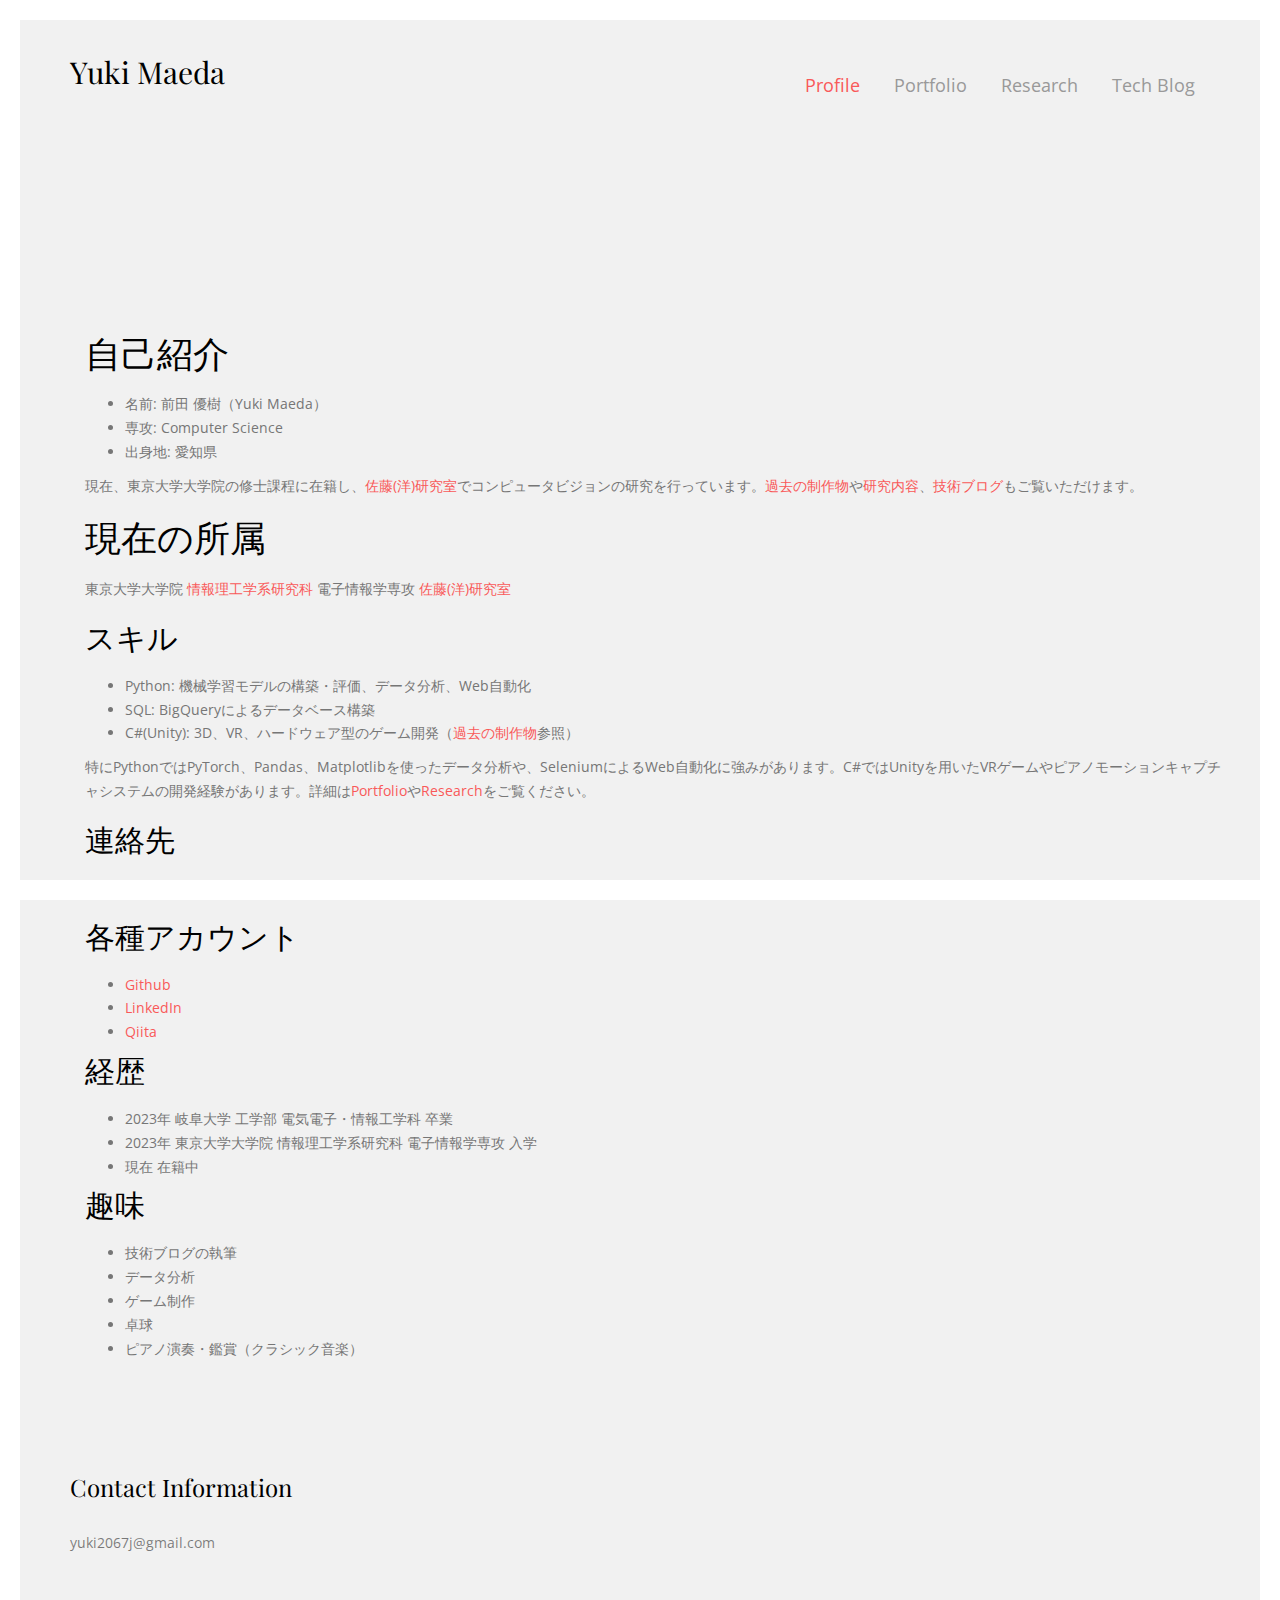
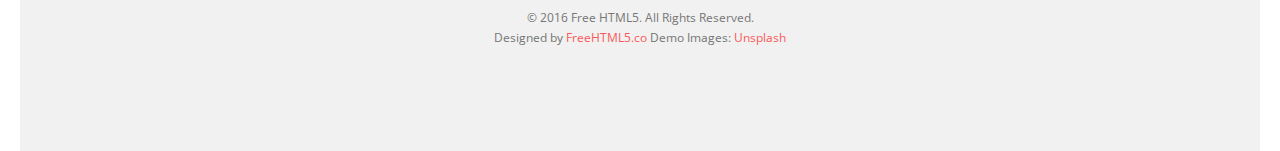
<file: index.html>
<!DOCTYPE HTML>
<html>
	<head>
	<meta charset="utf-8">
	<meta http-equiv="X-UA-Compatible" content="IE=edge">
	<title>YukiMaeda &mdash; Mypage</title>
	<meta name="viewport" content="width=device-width, initial-scale=1">
	<meta name="description" content="Free HTML5 Website Template by freehtml5.co" />
	<meta name="keywords" content="free website templates, free html5, free template, free bootstrap, free website template, html5, css3, mobile first, responsive" />
	<meta name="author" content="freehtml5.co" />

	<!-- 
	//////////////////////////////////////////////////////

	FREE HTML5 TEMPLATE 
	DESIGNED & DEVELOPED by FreeHTML5.co
		
	Website: 		http://freehtml5.co/
	Email: 			info@freehtml5.co
	Twitter: 		http://twitter.com/fh5co
	Facebook: 		https://www.facebook.com/fh5co

	//////////////////////////////////////////////////////
	 -->

  	<!-- Facebook and Twitter integration -->
	<meta property="og:title" content=""/>
	<meta property="og:image" content=""/>
	<meta property="og:url" content=""/>
	<meta property="og:site_name" content=""/>
	<meta property="og:description" content=""/>
	<meta name="twitter:title" content="" />
	<meta name="twitter:image" content="" />
	<meta name="twitter:url" content="" />
	<meta name="twitter:card" content="" />

	<link href="https://fonts.googleapis.com/css?family=Open+Sans|Playfair+Display" rel="stylesheet">
	
	<!-- Animate.css -->
	<link rel="stylesheet" href="css/animate.css">
	<!-- Icomoon Icon Fonts-->
	<link rel="stylesheet" href="css/icomoon.css">
	<!-- Bootstrap  -->
	<link rel="stylesheet" href="css/bootstrap.css">

	<!-- Flexslider  -->
	<link rel="stylesheet" href="css/flexslider.css">

	<!-- Theme style  -->
	<link rel="stylesheet" href="css/style.css">

	<!-- Modernizr JS -->
	<script src="js/modernizr-2.6.2.min.js"></script>
	<!-- FOR IE9 below -->
	<!--[if lt IE 9]>
	<script src="js/respond.min.js"></script>
	<![endif]-->

	</head>
	<body>
		
	<div class="fh5co-loader"></div>
	
	<div id="page">
	<nav class="fh5co-nav" role="navigation">
		<div class="container">
			<div class="top-menu">
				<div class="row">
					<div class="col-sm-2">
						<div id="fh5co-logo"><a href="index.html">Yuki Maeda</a></div>
					</div>
					<div class="col-sm-10 text-right menu-1">
						<ul>
							<li class="active"><a href="index.html">Profile</a></li>
							<li><a href="portfolio.html">Portfolio</a></li>
							
							<li><a href="research.html">Research</a></li>
							<li><a href="blog.html">Tech Blog</a></li>
						</ul>
					</div>
				</div>
				
			</div>
		</div>
	</nav>
	<div class="container">
		<div id="fh5co-intro">
			<div class="row animate-box">
				<div class="col-md-8 col-md-offset-2 col-md-pull-2">
					<h2>Welcome to My Page!</h2>
				</div>
			</div>
		</div>

		<div class="container">
			<h1>自己紹介</h1>
			<ul>
				<li>名前: 前田 優樹（Yuki Maeda）</li>
				<li>専攻: Computer Science</li>
				<li>出身地: 愛知県</li>
			</ul>
			<p>
				現在、東京大学大学院の修士課程に在籍し、<a href="https://www.ut-vision.org/ja/sato-lab/" target="_blank">佐藤(洋)研究室</a>でコンピュータビジョンの研究を行っています。<a href="portfolio.html">過去の制作物</a>や<a href="research.html">研究内容</a>、<a href="blog.html">技術ブログ</a>もご覧いただけます。
			</p>
		
			<h1>現在の所属</h1>
			<p>
				東京大学大学院 <a href="https://www.i.u-tokyo.ac.jp/" target="_blank">情報理工学系研究科</a> 電子情報学専攻 <a href="https://www.ut-vision.org/ja/sato-lab/" target="_blank">佐藤(洋)研究室</a>
			</p>
		
			<h2>スキル</h2>
			<ul>
				<li>Python: 機械学習モデルの構築・評価、データ分析、Web自動化</li>
				<li>SQL: BigQueryによるデータベース構築</li>
				<li>C#(Unity): 3D、VR、ハードウェア型のゲーム開発（<a href="portfolio.html">過去の制作物</a>参照）</li>
			</ul>
			<p>
				特にPythonではPyTorch、Pandas、Matplotlibを使ったデータ分析や、SeleniumによるWeb自動化に強みがあります。C#ではUnityを用いたVRゲームやピアノモーションキャプチャシステムの開発経験があります。詳細は<a href="portfolio.html">Portfolio</a>や<a href="research.html">Research</a>をご覧ください。
			</p>
		
			<h2>連絡先</h2>
			<p>お問い合わせは<a href="mailto:yuki2067j@gmail.com">yuki2067j@gmail.com</a>までお願いします。</p>
			
			<h2>各種アカウント</h2>
			<ul>
				<li><a href="https://github.com/GlAYgroup" target="_blank">Github</a></li>
				<li><a href="https://www.linkedin.com/in/%E5%84%AA%E6%A8%B9-%E5%89%8D%E7%94%B0-69781029a/" target="_blank">LinkedIn</a></li>
				<li><a href="https://qiita.com/gureibu0326" target="_blank">Qiita</a></li>
			</ul>
		
			<h2>経歴</h2>
			<ul>
				<li>2023年 岐阜大学 工学部 電気電子・情報工学科 卒業</li>
				<li>2023年 東京大学大学院 情報理工学系研究科 電子情報学専攻 入学</li>
				<li>現在 在籍中</li>
			</ul>
		
			<h2>趣味</h2>
			<ul>
				<li>技術ブログの執筆</li>
				<li>データ分析</li>
				<li>ゲーム制作</li>
				<li>卓球</li>
				<li>ピアノ演奏・鑑賞（クラシック音楽）</li>
			</ul>
		</div>
		
	</div><!-- END container -->

	<div class="container">
		<footer id="fh5co-footer" role="contentinfo">
			<div class="row">
				<div class="col-md-3">
					<h4>Contact Information</h4>
					<ul class="fh5co-footer-links">
						<li><a href="mailto:yuki2067j@gmail.com">yuki2067j@gmail.com</a></li>
					</ul>
				</div>

			</div>

			<div class="row copyright">
				<div class="col-md-12 text-center">
					<p>
						<small class="block">&copy; 2016 Free HTML5. All Rights Reserved.</small> 
						<small class="block">Designed by <a href="http://freehtml5.co/" target="_blank">FreeHTML5.co</a> Demo Images: <a href="http://unsplash.co/" target="_blank">Unsplash</a></small>
					</p>

				</div>
			</div>
		</footer>
	</div><!-- END container -->
	</div>

	<div class="gototop js-top">
		<a href="#" class="js-gotop"><i class="icon-arrow-up2"></i></a>
	</div>
	
	<!-- jQuery -->
	<script src="js/jquery.min.js"></script>
	<!-- jQuery Easing -->
	<script src="js/jquery.easing.1.3.js"></script>
	<!-- Bootstrap -->
	<script src="js/bootstrap.min.js"></script>
	<!-- Waypoints -->
	<script src="js/jquery.waypoints.min.js"></script>
	<!-- Flexslider -->
	<script src="js/jquery.flexslider-min.js"></script>
	<!-- Sticky Kit -->
	<script src="js/sticky-kit.min.js"></script>
	<!-- Main -->
	<script src="js/main.js"></script>

	</body>
</html>
</file>
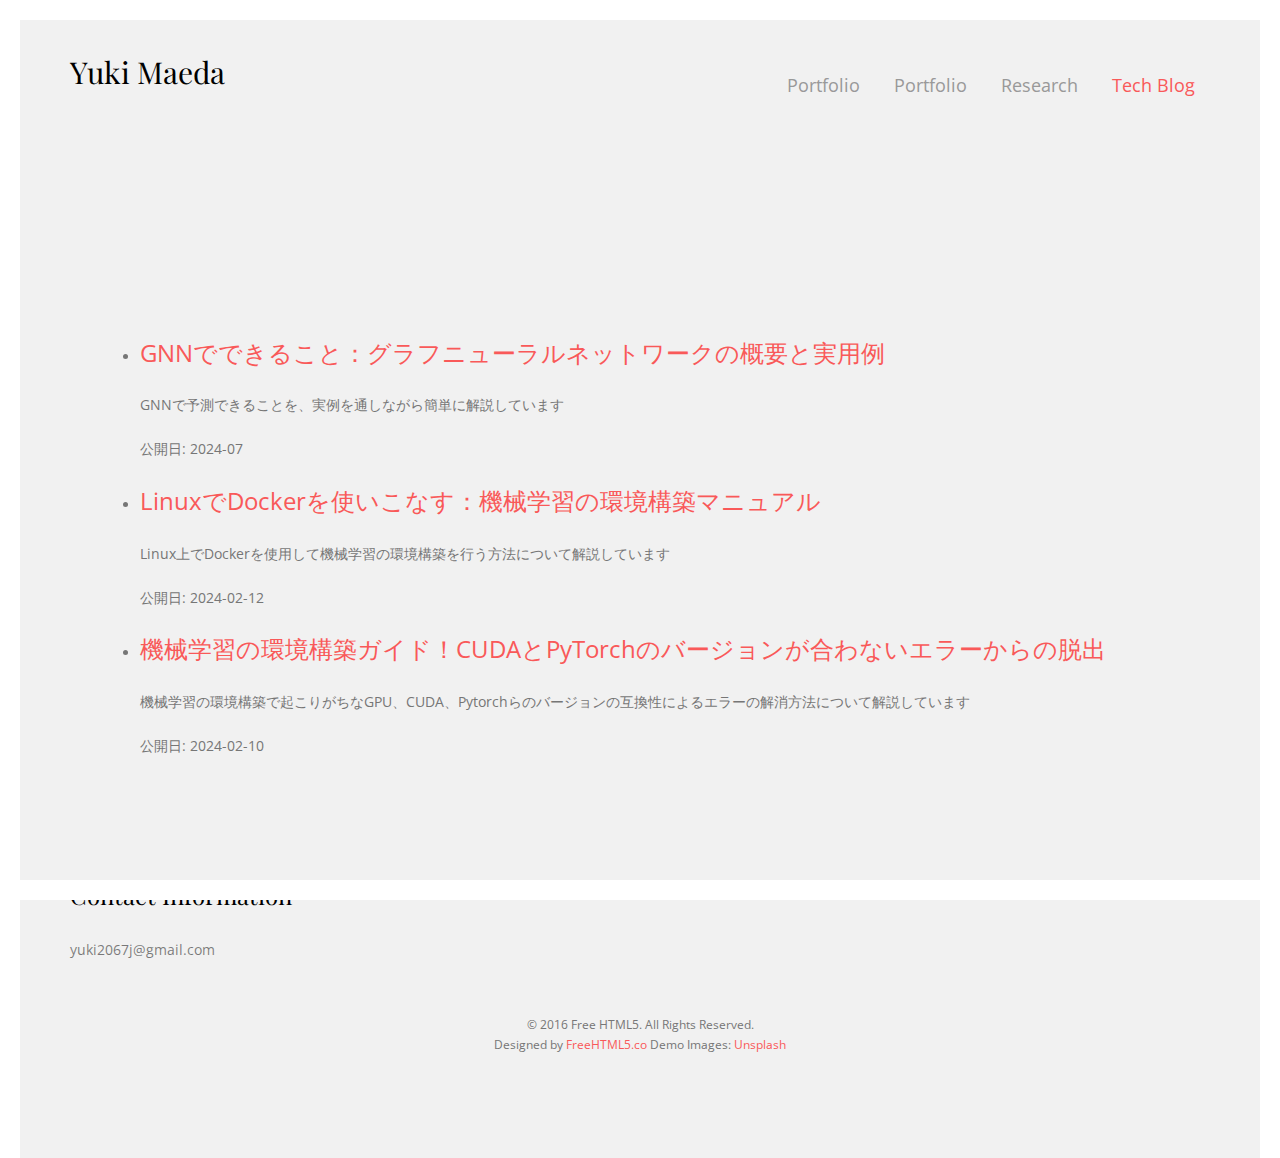
<file: blog.html>
<!DOCTYPE HTML>
<html>
	<head>
	<meta charset="utf-8">
	<meta http-equiv="X-UA-Compatible" content="IE=edge">
	<title>YukiMaeda &mdash; Mypage</title>
	<meta name="viewport" content="width=device-width, initial-scale=1">
	<meta name="description" content="Free HTML5 Website Template by freehtml5.co" />
	<meta name="keywords" content="free website templates, free html5, free template, free bootstrap, free website template, html5, css3, mobile first, responsive" />
	<meta name="author" content="freehtml5.co" />

	<!-- 
	//////////////////////////////////////////////////////

	FREE HTML5 TEMPLATE 
	DESIGNED & DEVELOPED by FreeHTML5.co
		
	Website: 		http://freehtml5.co/
	Email: 			info@freehtml5.co
	Twitter: 		http://twitter.com/fh5co
	Facebook: 		https://www.facebook.com/fh5co

	//////////////////////////////////////////////////////
	 -->

  	<!-- Facebook and Twitter integration -->
	<meta property="og:title" content=""/>
	<meta property="og:image" content=""/>
	<meta property="og:url" content=""/>
	<meta property="og:site_name" content=""/>
	<meta property="og:description" content=""/>
	<meta name="twitter:title" content="" />
	<meta name="twitter:image" content="" />
	<meta name="twitter:url" content="" />
	<meta name="twitter:card" content="" />

	<link href="https://fonts.googleapis.com/css?family=Open+Sans|Playfair+Display" rel="stylesheet">
	
	<!-- Animate.css -->
	<link rel="stylesheet" href="css/animate.css">
	<!-- Icomoon Icon Fonts-->
	<link rel="stylesheet" href="css/icomoon.css">
	<!-- Bootstrap  -->
	<link rel="stylesheet" href="css/bootstrap.css">

	<!-- Flexslider  -->
	<link rel="stylesheet" href="css/flexslider.css">

	<!-- Theme style  -->
	<link rel="stylesheet" href="css/style.css">

	<!-- Modernizr JS -->
	<script src="js/modernizr-2.6.2.min.js"></script>
	<!-- FOR IE9 below -->
	<!--[if lt IE 9]>
	<script src="js/respond.min.js"></script>
	<![endif]-->

	</head>
	<body>
		
	<div class="fh5co-loader"></div>
	
	<div id="page">
	<nav class="fh5co-nav" role="navigation">
		<div class="container">
			<div class="top-menu">
				<div class="row">
					<div class="col-sm-2">
						<div id="fh5co-logo"><a href="index.html">Yuki Maeda</a></div>
					</div>
					<div class="col-sm-10 text-right menu-1">
						<ul>
              				<li><a href="index.html">Portfolio</a></li>
							<li><a href="portfolio.html">Portfolio</a></li>
							<li><a href="research.html">Research</a></li>
							<li class="active"><a href="blog.html">Tech Blog</a></li>

						</ul>
					</div>
				</div>
				
			</div>
		</div>
	</nav>
	<div class="container">
		<div id="fh5co-intro">
			<div class="row animate-box">
				<div class="col-md-8 col-md-offset-2 col-md-pull-2">
					<h2>Tech Blog</h2>
				</div>
			</div>
		</div>

		<div class="container">
			<div class="container">
				<ul>
					<li>
						<a href="https://dss.i.u-tokyo.ac.jp/blog/gnn%e3%81%a7%e3%81%a7%e3%81%8d%e3%82%8b%e3%81%93%e3%81%a8%ef%bc%9a%e3%82%b0%e3%83%a9%e3%83%95%e3%83%8b%e3%83%a5%e3%83%bc%e3%83%a9%e3%83%ab%e3%83%8d%e3%83%83%e3%83%88%e3%83%af%e3%83%bc%e3%82%af/">
							<p><font size="5">GNNでできること：グラフニューラルネットワークの概要と実用例</font></p>
						</a>
							<p>GNNで予測できることを、実例を通しながら簡単に解説しています</p>
							<p>公開日: 2024-07</p>
					</li>
					<li>
						<a href="https://qiita.com/gureibu0326/items/30fa256b482473c5fa18">
							<p><font size="5">LinuxでDockerを使いこなす：機械学習の環境構築マニュアル</font></p>
						</a>
							<p>Linux上でDockerを使用して機械学習の環境構築を行う方法について解説しています</p>
							<p>公開日: 2024-02-12</p>
					</li>
					<li>
						<a href="https://qiita.com/gureibu0326/items/7fee2bba2f254b20d8c3">
							<p><font size="5">機械学習の環境構築ガイド！CUDAとPyTorchのバージョンが合わないエラーからの脱出</font></p>
						</a>
							<p>機械学習の環境構築で起こりがちなGPU、CUDA、Pytorchらのバージョンの互換性によるエラーの解消方法について解説しています</p>
							<p>公開日: 2024-02-10</p>
					</li>
					<!-- 他のブログ記事へのリンクを追加 -->
				</ul>
			</div>
			
			
			
			<!-- 他のセクションを追加することもできます -->
		</div>		
	</div><!-- END container -->

	<div class="container">
		<footer id="fh5co-footer" role="contentinfo">
			<div class="row">
				<div class="col-md-3">
					<h4>Contact Information</h4>
					<ul class="fh5co-footer-links">
						<li><a href="mailto:yuki2067j@gmail.com">yuki2067j@gmail.com</a></li>
					</ul>
				</div>

			</div>

			<div class="row copyright">
				<div class="col-md-12 text-center">
					<p>
						<small class="block">&copy; 2016 Free HTML5. All Rights Reserved.</small> 
						<small class="block">Designed by <a href="http://freehtml5.co/" target="_blank">FreeHTML5.co</a> Demo Images: <a href="http://unsplash.co/" target="_blank">Unsplash</a></small>
					</p>

				</div>
			</div>
		</footer>
	</div><!-- END container -->
	</div>

	<div class="gototop js-top">
		<a href="#" class="js-gotop"><i class="icon-arrow-up2"></i></a>
	</div>
	
	<!-- jQuery -->
	<script src="js/jquery.min.js"></script>
	<!-- jQuery Easing -->
	<script src="js/jquery.easing.1.3.js"></script>
	<!-- Bootstrap -->
	<script src="js/bootstrap.min.js"></script>
	<!-- Waypoints -->
	<script src="js/jquery.waypoints.min.js"></script>
	<!-- Flexslider -->
	<script src="js/jquery.flexslider-min.js"></script>
	<!-- Sticky Kit -->
	<script src="js/sticky-kit.min.js"></script>
	<!-- Main -->
	<script src="js/main.js"></script>

	</body>
</html>
</file>
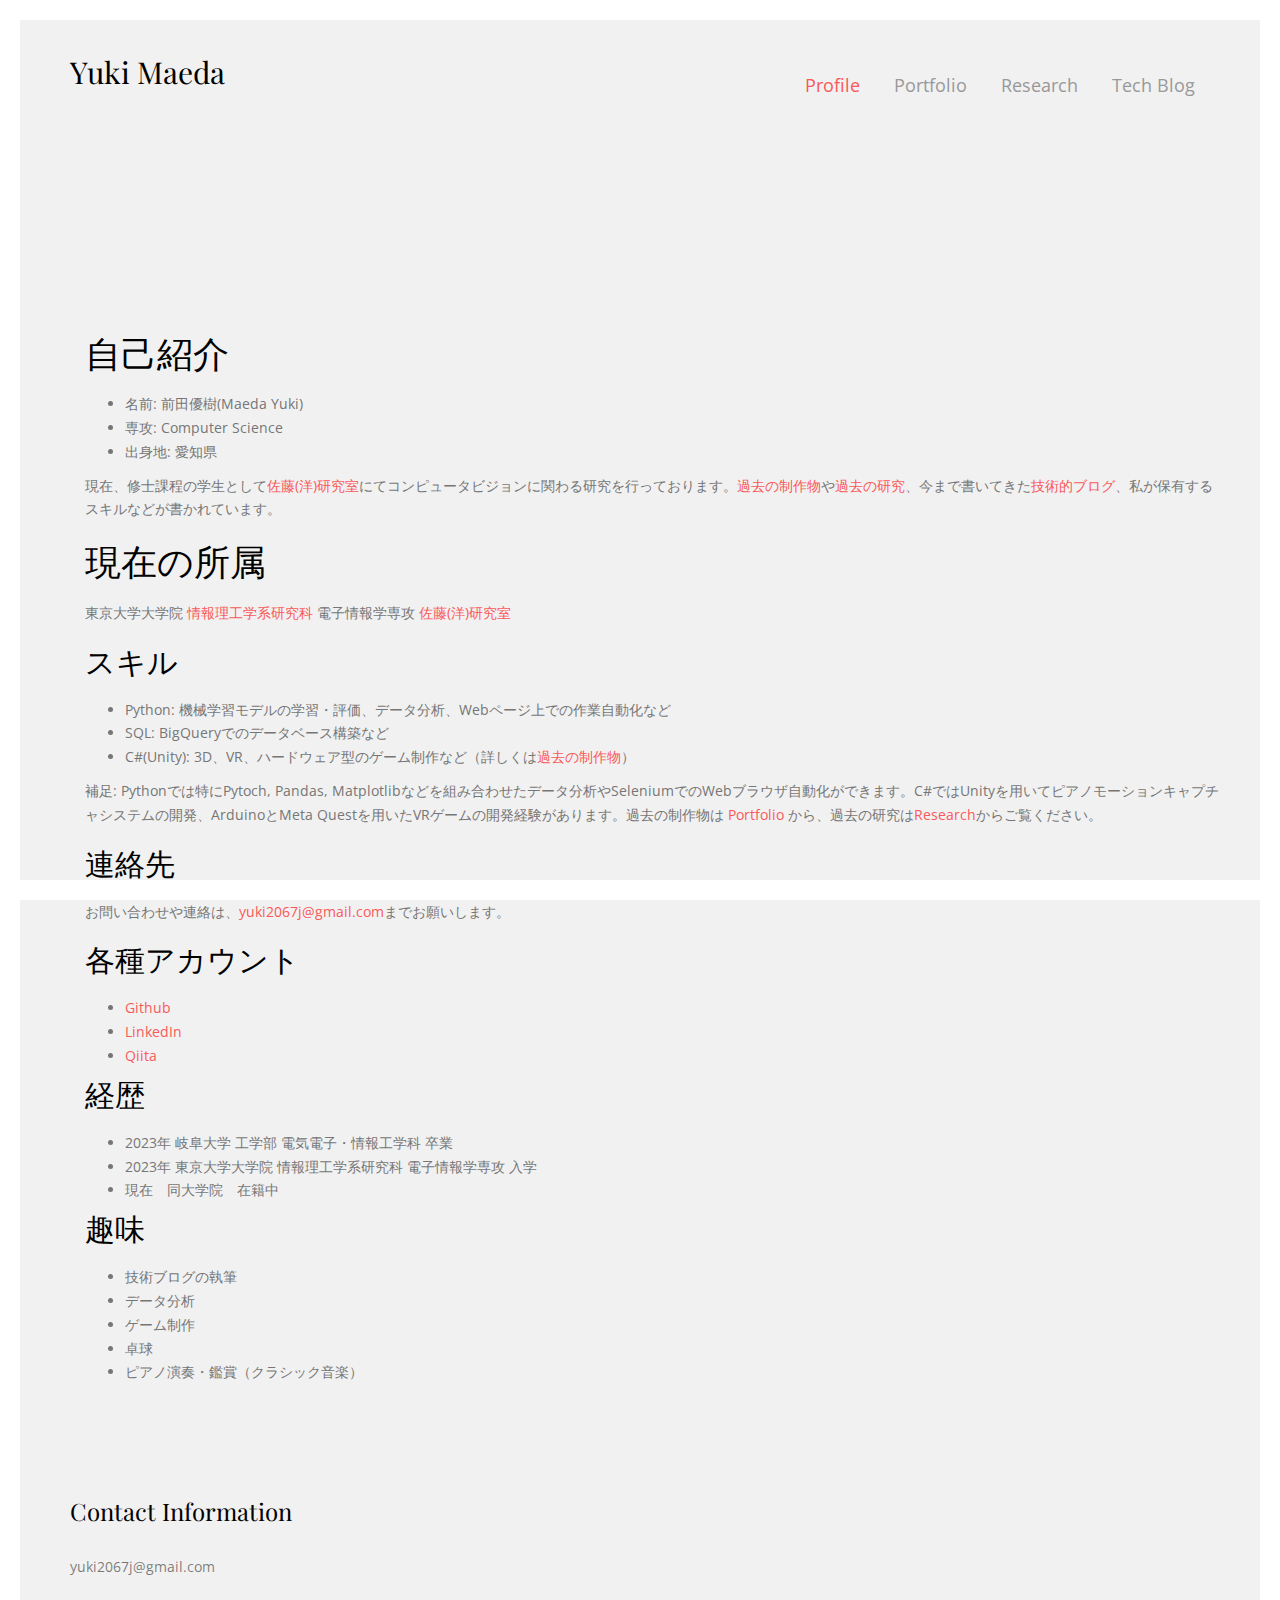
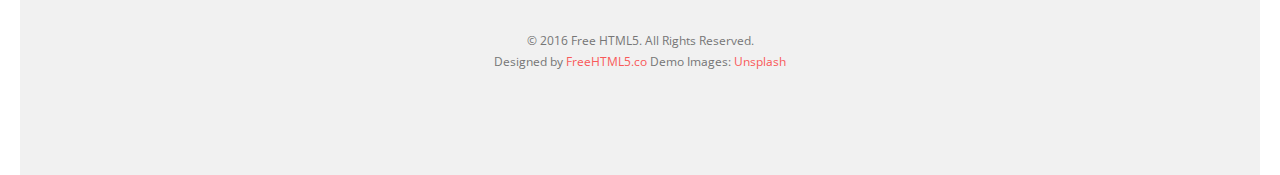
<file: profile.html>
<!DOCTYPE HTML>
<html>
	<head>
	<meta charset="utf-8">
	<meta http-equiv="X-UA-Compatible" content="IE=edge">
	<title>YukiMaeda &mdash; Mypage</title>
	<meta name="viewport" content="width=device-width, initial-scale=1">
	<meta name="description" content="Free HTML5 Website Template by freehtml5.co" />
	<meta name="keywords" content="free website templates, free html5, free template, free bootstrap, free website template, html5, css3, mobile first, responsive" />
	<meta name="author" content="freehtml5.co" />

	<!-- 
	//////////////////////////////////////////////////////

	FREE HTML5 TEMPLATE 
	DESIGNED & DEVELOPED by FreeHTML5.co
		
	Website: 		http://freehtml5.co/
	Email: 			info@freehtml5.co
	Twitter: 		http://twitter.com/fh5co
	Facebook: 		https://www.facebook.com/fh5co

	//////////////////////////////////////////////////////
	 -->

  	<!-- Facebook and Twitter integration -->
	<meta property="og:title" content=""/>
	<meta property="og:image" content=""/>
	<meta property="og:url" content=""/>
	<meta property="og:site_name" content=""/>
	<meta property="og:description" content=""/>
	<meta name="twitter:title" content="" />
	<meta name="twitter:image" content="" />
	<meta name="twitter:url" content="" />
	<meta name="twitter:card" content="" />

	<link href="https://fonts.googleapis.com/css?family=Open+Sans|Playfair+Display" rel="stylesheet">
	
	<!-- Animate.css -->
	<link rel="stylesheet" href="css/animate.css">
	<!-- Icomoon Icon Fonts-->
	<link rel="stylesheet" href="css/icomoon.css">
	<!-- Bootstrap  -->
	<link rel="stylesheet" href="css/bootstrap.css">

	<!-- Flexslider  -->
	<link rel="stylesheet" href="css/flexslider.css">

	<!-- Theme style  -->
	<link rel="stylesheet" href="css/style.css">

	<!-- Modernizr JS -->
	<script src="js/modernizr-2.6.2.min.js"></script>
	<!-- FOR IE9 below -->
	<!--[if lt IE 9]>
	<script src="js/respond.min.js"></script>
	<![endif]-->

	</head>
	<body>
		
	<div class="fh5co-loader"></div>
	
	<div id="page">
	<nav class="fh5co-nav" role="navigation">
		<div class="container">
			<div class="top-menu">
				<div class="row">
					<div class="col-sm-2">
						<div id="fh5co-logo"><a href="profile.html">Yuki Maeda</a></div>
					</div>
					<div class="col-sm-10 text-right menu-1">
						<ul>
							<li class="active"><a href="profile.html">Profile</a></li>
							<li><a href="portfolio.html">Portfolio</a></li>
							
							<li><a href="research.html">Research</a></li>
							<li><a href="blog.html">Tech Blog</a></li>
						</ul>
					</div>
				</div>
				
			</div>
		</div>
	</nav>
	<div class="container">
		<div id="fh5co-intro">
			<div class="row animate-box">
				<div class="col-md-8 col-md-offset-2 col-md-pull-2">
					<h2>Welcome to My Page!</h2>
				</div>
			</div>
		</div>

		<div class="container">
			<h1>自己紹介</h1>
			<ul>
				<li>名前: 前田優樹(Maeda Yuki)</li>
				<li>専攻: Computer Science</li>
				<li>出身地: 愛知県</li>

			</ul>
			<p>
				現在、修士課程の学生として<a href="https://www.ut-vision.org/ja/sato-lab/" target="_blank">佐藤(洋)研究室</a>にてコンピュータビジョンに関わる研究を行っております。<a href="portfolio.html">過去の制作物</a>や<a href="research.html">過去の研究</a>、今まで書いてきた<a href="blog.html">技術的ブログ</a>、私が保有するスキルなどが書かれています。
			</p>

			

			<h1>現在の所属</h1>
			<p>
				東京大学大学院 <a href="https://www.i.u-tokyo.ac.jp/" target="_blank">情報理工学系研究科</a> 電子情報学専攻 <a href="https://www.ut-vision.org/ja/sato-lab/" target="_blank">佐藤(洋)研究室</a>
			</p>

			<h2>スキル</h2>
			<ul>
				<li>Python: 機械学習モデルの学習・評価、データ分析、Webページ上での作業自動化など</li>
				<li>SQL: BigQueryでのデータベース構築など</li>
				<li>C#(Unity): 3D、VR、ハードウェア型のゲーム制作など（詳しくは<a href="portfolio.html">過去の制作物</a>）</li>
			</ul>
			<p>補足: Pythonでは特にPytoch, Pandas, Matplotlibなどを組み合わせたデータ分析やSeleniumでのWebブラウザ自動化ができます。C#ではUnityを用いてピアノモーションキャプチャシステムの開発、ArduinoとMeta Questを用いたVRゲームの開発経験があります。過去の制作物は	<a href="portfolio.html">Portfolio</a>
				から、過去の研究は<a href="research.html">Research</a>からご覧ください。 
			</p>


			<h2>連絡先</h2>
			<p>お問い合わせや連絡は、<a href="mailto:yuki2067j@gmail.com">yuki2067j@gmail.com</a>までお願いします。</p>
			
			<h2>各種アカウント</h2>
			<ul>
				<li><a href="https://github.com/GlAYgroup" target="_blank">Github</a></li>
				<li><a href="https://www.linkedin.com/in/%E5%84%AA%E6%A8%B9-%E5%89%8D%E7%94%B0-69781029a/">LinkedIn</a></li>
				<li><a href="https://qiita.com/gureibu0326">Qiita</a></li>
				<!-- <li>Twitter: <a href="https://twitter.com/yourhandle">Twitterアカウント</a></li> -->
			</ul>

			<h2>経歴</h2>
			<ul>
				<li>2023年 岐阜大学 工学部 電気電子・情報工学科 卒業</li>
				<li>2023年 東京大学大学院 情報理工学系研究科 電子情報学専攻 入学</li>
				<li>現在　同大学院　在籍中</li>
			</ul>

			<h2>趣味</h2>
			<ul>
				<li>技術ブログの執筆</li>
				<li>データ分析</li>
				<li>ゲーム制作</li>
				<li>卓球</li>
				<li>ピアノ演奏・鑑賞（クラシック音楽）</li>
			</ul>
			
			<!-- 他のセクションを追加することもできます -->
		</div>		
	</div><!-- END container -->

	<div class="container">
		<footer id="fh5co-footer" role="contentinfo">
			<div class="row">
				<div class="col-md-3">
					<h4>Contact Information</h4>
					<ul class="fh5co-footer-links">
						<li><a href="mailto:yuki2067j@gmail.com">yuki2067j@gmail.com</a></li>
					</ul>
				</div>

			</div>

			<div class="row copyright">
				<div class="col-md-12 text-center">
					<p>
						<small class="block">&copy; 2016 Free HTML5. All Rights Reserved.</small> 
						<small class="block">Designed by <a href="http://freehtml5.co/" target="_blank">FreeHTML5.co</a> Demo Images: <a href="http://unsplash.co/" target="_blank">Unsplash</a></small>
					</p>

				</div>
			</div>
		</footer>
	</div><!-- END container -->
	</div>

	<div class="gototop js-top">
		<a href="#" class="js-gotop"><i class="icon-arrow-up2"></i></a>
	</div>
	
	<!-- jQuery -->
	<script src="js/jquery.min.js"></script>
	<!-- jQuery Easing -->
	<script src="js/jquery.easing.1.3.js"></script>
	<!-- Bootstrap -->
	<script src="js/bootstrap.min.js"></script>
	<!-- Waypoints -->
	<script src="js/jquery.waypoints.min.js"></script>
	<!-- Flexslider -->
	<script src="js/jquery.flexslider-min.js"></script>
	<!-- Sticky Kit -->
	<script src="js/sticky-kit.min.js"></script>
	<!-- Main -->
	<script src="js/main.js"></script>

	</body>
</html>
</file>
<file: css/icomoon.css>
@font-face {
  font-family: 'icomoon';
  src:  url('fonts/icomoon.eot?5j2n32');
  src:  url('fonts/icomoon.eot?5j2n32#iefix') format('embedded-opentype'),
    url('fonts/icomoon.ttf?5j2n32') format('truetype'),
    url('fonts/icomoon.woff?5j2n32') format('woff'),
    url('fonts/icomoon.svg?5j2n32#icomoon') format('svg');
  font-weight: normal;
  font-style: normal;
}

[class^="icon-"], [class*=" icon-"] {
  /* use !important to prevent issues with browser extensions that change fonts */
  font-family: 'icomoon' !important;
  speak: none;
  font-style: normal;
  font-weight: normal;
  font-variant: normal;
  text-transform: none;
  line-height: 1;

  /* Better Font Rendering =========== */
  -webkit-font-smoothing: antialiased;
  -moz-osx-font-smoothing: grayscale;
}

.icon-eye2:before {
  content: "\e064";
}
.icon-paper-clip:before {
  content: "\e065";
}
.icon-mail5:before {
  content: "\e066";
}
.icon-toggle:before {
  content: "\e067";
}
.icon-layout:before {
  content: "\e068";
}
.icon-link2:before {
  content: "\e069";
}
.icon-bell2:before {
  content: "\e06a";
}
.icon-lock3:before {
  content: "\e06b";
}
.icon-unlock:before {
  content: "\e06c";
}
.icon-ribbon2:before {
  content: "\e06d";
}
.icon-image2:before {
  content: "\e06e";
}
.icon-signal:before {
  content: "\e06f";
}
.icon-target3:before {
  content: "\e070";
}
.icon-clipboard3:before {
  content: "\e071";
}
.icon-clock3:before {
  content: "\e072";
}
.icon-watch:before {
  content: "\e073";
}
.icon-air-play:before {
  content: "\e074";
}
.icon-camera3:before {
  content: "\e075";
}
.icon-video2:before {
  content: "\e076";
}
.icon-disc:before {
  content: "\e077";
}
.icon-printer3:before {
  content: "\e078";
}
.icon-monitor:before {
  content: "\e079";
}
.icon-server:before {
  content: "\e07a";
}
.icon-cog2:before {
  content: "\e07b";
}
.icon-heart3:before {
  content: "\e07c";
}
.icon-paragraph:before {
  content: "\e07d";
}
.icon-align-justify:before {
  content: "\e07e";
}
.icon-align-left:before {
  content: "\e07f";
}
.icon-align-center:before {
  content: "\e080";
}
.icon-align-right:before {
  content: "\e081";
}
.icon-book2:before {
  content: "\e082";
}
.icon-layers2:before {
  content: "\e083";
}
.icon-stack2:before {
  content: "\e084";
}
.icon-stack-2:before {
  content: "\e085";
}
.icon-paper:before {
  content: "\e086";
}
.icon-paper-stack:before {
  content: "\e087";
}
.icon-search3:before {
  content: "\e088";
}
.icon-zoom-in2:before {
  content: "\e089";
}
.icon-zoom-out2:before {
  content: "\e08a";
}
.icon-reply2:before {
  content: "\e08b";
}
.icon-circle-plus:before {
  content: "\e08c";
}
.icon-circle-minus:before {
  content: "\e08d";
}
.icon-circle-check:before {
  content: "\e08e";
}
.icon-circle-cross:before {
  content: "\e08f";
}
.icon-square-plus:before {
  content: "\e090";
}
.icon-square-minus:before {
  content: "\e091";
}
.icon-square-check:before {
  content: "\e092";
}
.icon-square-cross:before {
  content: "\e093";
}
.icon-microphone:before {
  content: "\e094";
}
.icon-record:before {
  content: "\e095";
}
.icon-skip-back:before {
  content: "\e096";
}
.icon-rewind:before {
  content: "\e097";
}
.icon-play4:before {
  content: "\e098";
}
.icon-pause3:before {
  content: "\e099";
}
.icon-stop3:before {
  content: "\e09a";
}
.icon-fast-forward:before {
  content: "\e09b";
}
.icon-skip-forward:before {
  content: "\e09c";
}
.icon-shuffle2:before {
  content: "\e09d";
}
.icon-repeat:before {
  content: "\e09e";
}
.icon-folder2:before {
  content: "\e09f";
}
.icon-umbrella:before {
  content: "\e0a0";
}
.icon-moon:before {
  content: "\e0a1";
}
.icon-thermometer:before {
  content: "\e0a2";
}
.icon-drop:before {
  content: "\e0a3";
}
.icon-sun2:before {
  content: "\e0a4";
}
.icon-cloud3:before {
  content: "\e0a5";
}
.icon-cloud-upload2:before {
  content: "\e0a6";
}
.icon-cloud-download2:before {
  content: "\e0a7";
}
.icon-upload4:before {
  content: "\e0a8";
}
.icon-download4:before {
  content: "\e0a9";
}
.icon-location3:before {
  content: "\e0aa";
}
.icon-location-2:before {
  content: "\e0ab";
}
.icon-map3:before {
  content: "\e0ac";
}
.icon-battery:before {
  content: "\e0ad";
}
.icon-head:before {
  content: "\e0ae";
}
.icon-briefcase3:before {
  content: "\e0af";
}
.icon-speech-bubble:before {
  content: "\e0b0";
}
.icon-anchor2:before {
  content: "\e0b1";
}
.icon-globe2:before {
  content: "\e0b2";
}
.icon-box:before {
  content: "\e0b3";
}
.icon-reload:before {
  content: "\e0b4";
}
.icon-share3:before {
  content: "\e0b5";
}
.icon-marquee:before {
  content: "\e0b6";
}
.icon-marquee-plus:before {
  content: "\e0b7";
}
.icon-marquee-minus:before {
  content: "\e0b8";
}
.icon-tag:before {
  content: "\e0b9";
}
.icon-power2:before {
  content: "\e0ba";
}
.icon-command2:before {
  content: "\e0bb";
}
.icon-alt:before {
  content: "\e0bc";
}
.icon-esc:before {
  content: "\e0bd";
}
.icon-bar-graph:before {
  content: "\e0be";
}
.icon-bar-graph-2:before {
  content: "\e0bf";
}
.icon-pie-graph:before {
  content: "\e0c0";
}
.icon-star:before {
  content: "\e0c1";
}
.icon-arrow-left3:before {
  content: "\e0c2";
}
.icon-arrow-right3:before {
  content: "\e0c3";
}
.icon-arrow-up3:before {
  content: "\e0c4";
}
.icon-arrow-down3:before {
  content: "\e0c5";
}
.icon-volume:before {
  content: "\e0c6";
}
.icon-mute:before {
  content: "\e0c7";
}
.icon-content-right:before {
  content: "\e100";
}
.icon-content-left:before {
  content: "\e101";
}
.icon-grid2:before {
  content: "\e102";
}
.icon-grid-2:before {
  content: "\e103";
}
.icon-columns:before {
  content: "\e104";
}
.icon-loader:before {
  content: "\e105";
}
.icon-bag:before {
  content: "\e106";
}
.icon-ban:before {
  content: "\e107";
}
.icon-flag3:before {
  content: "\e108";
}
.icon-trash:before {
  content: "\e109";
}
.icon-expand2:before {
  content: "\e110";
}
.icon-contract:before {
  content: "\e111";
}
.icon-maximize:before {
  content: "\e112";
}
.icon-minimize:before {
  content: "\e113";
}
.icon-plus2:before {
  content: "\e114";
}
.icon-minus2:before {
  content: "\e115";
}
.icon-check:before {
  content: "\e116";
}
.icon-cross2:before {
  content: "\e117";
}
.icon-move:before {
  content: "\e118";
}
.icon-delete:before {
  content: "\e119";
}
.icon-menu5:before {
  content: "\e120";
}
.icon-archive:before {
  content: "\e121";
}
.icon-inbox:before {
  content: "\e122";
}
.icon-outbox:before {
  content: "\e123";
}
.icon-file:before {
  content: "\e124";
}
.icon-file-add:before {
  content: "\e125";
}
.icon-file-subtract:before {
  content: "\e126";
}
.icon-help:before {
  content: "\e127";
}
.icon-open:before {
  content: "\e128";
}
.icon-ellipsis:before {
  content: "\e129";
}
.icon-heart4:before {
  content: "\e900";
}
.icon-cloud4:before {
  content: "\e901";
}
.icon-star2:before {
  content: "\e902";
}
.icon-tv2:before {
  content: "\e903";
}
.icon-sound:before {
  content: "\e904";
}
.icon-video3:before {
  content: "\e905";
}
.icon-trash2:before {
  content: "\e906";
}
.icon-user2:before {
  content: "\e907";
}
.icon-key3:before {
  content: "\e908";
}
.icon-search4:before {
  content: "\e909";
}
.icon-settings:before {
  content: "\e90a";
}
.icon-camera4:before {
  content: "\e90b";
}
.icon-tag2:before {
  content: "\e90c";
}
.icon-lock4:before {
  content: "\e90d";
}
.icon-bulb:before {
  content: "\e90e";
}
.icon-pen2:before {
  content: "\e90f";
}
.icon-diamond:before {
  content: "\e910";
}
.icon-display2:before {
  content: "\e911";
}
.icon-location4:before {
  content: "\e912";
}
.icon-eye3:before {
  content: "\e913";
}
.icon-bubble3:before {
  content: "\e914";
}
.icon-stack3:before {
  content: "\e915";
}
.icon-cup:before {
  content: "\e916";
}
.icon-phone3:before {
  content: "\e917";
}
.icon-news:before {
  content: "\e918";
}
.icon-mail6:before {
  content: "\e919";
}
.icon-like:before {
  content: "\e91a";
}
.icon-photo:before {
  content: "\e91b";
}
.icon-note:before {
  content: "\e91c";
}
.icon-clock4:before {
  content: "\e91d";
}
.icon-paperplane:before {
  content: "\e91e";
}
.icon-params:before {
  content: "\e91f";
}
.icon-banknote:before {
  content: "\e920";
}
.icon-data:before {
  content: "\e921";
}
.icon-music2:before {
  content: "\e922";
}
.icon-megaphone2:before {
  content: "\e923";
}
.icon-study:before {
  content: "\e924";
}
.icon-lab2:before {
  content: "\e925";
}
.icon-food:before {
  content: "\e926";
}
.icon-t-shirt:before {
  content: "\e927";
}
.icon-fire2:before {
  content: "\e928";
}
.icon-clip:before {
  content: "\e929";
}
.icon-shop:before {
  content: "\e92a";
}
.icon-calendar3:before {
  content: "\e92b";
}
.icon-wallet2:before {
  content: "\e92c";
}
.icon-vynil:before {
  content: "\e92d";
}
.icon-truck2:before {
  content: "\e92e";
}
.icon-world:before {
  content: "\e92f";
}
.icon-mobile:before {
  content: "\e000";
}
.icon-laptop:before {
  content: "\e001";
}
.icon-desktop:before {
  content: "\e002";
}
.icon-tablet:before {
  content: "\e003";
}
.icon-phone:before {
  content: "\e004";
}
.icon-document:before {
  content: "\e005";
}
.icon-documents:before {
  content: "\e006";
}
.icon-search:before {
  content: "\e007";
}
.icon-clipboard:before {
  content: "\e008";
}
.icon-newspaper:before {
  content: "\e009";
}
.icon-notebook:before {
  content: "\e00a";
}
.icon-book-open:before {
  content: "\e00b";
}
.icon-browser:before {
  content: "\e00c";
}
.icon-calendar:before {
  content: "\e00d";
}
.icon-presentation:before {
  content: "\e00e";
}
.icon-picture:before {
  content: "\e00f";
}
.icon-pictures:before {
  content: "\e010";
}
.icon-video:before {
  content: "\e011";
}
.icon-camera:before {
  content: "\e012";
}
.icon-printer:before {
  content: "\e013";
}
.icon-toolbox:before {
  content: "\e014";
}
.icon-briefcase:before {
  content: "\e015";
}
.icon-wallet:before {
  content: "\e016";
}
.icon-gift:before {
  content: "\e017";
}
.icon-bargraph:before {
  content: "\e018";
}
.icon-grid:before {
  content: "\e019";
}
.icon-expand:before {
  content: "\e01a";
}
.icon-focus:before {
  content: "\e01b";
}
.icon-edit:before {
  content: "\e01c";
}
.icon-adjustments:before {
  content: "\e01d";
}
.icon-ribbon:before {
  content: "\e01e";
}
.icon-hourglass:before {
  content: "\e01f";
}
.icon-lock:before {
  content: "\e020";
}
.icon-megaphone:before {
  content: "\e021";
}
.icon-shield:before {
  content: "\e022";
}
.icon-trophy:before {
  content: "\e023";
}
.icon-flag:before {
  content: "\e024";
}
.icon-map:before {
  content: "\e025";
}
.icon-puzzle:before {
  content: "\e026";
}
.icon-basket:before {
  content: "\e027";
}
.icon-envelope:before {
  content: "\e028";
}
.icon-streetsign:before {
  content: "\e029";
}
.icon-telescope:before {
  content: "\e02a";
}
.icon-gears:before {
  content: "\e02b";
}
.icon-key:before {
  content: "\e02c";
}
.icon-paperclip:before {
  content: "\e02d";
}
.icon-attachment:before {
  content: "\e02e";
}
.icon-pricetags:before {
  content: "\e02f";
}
.icon-lightbulb:before {
  content: "\e030";
}
.icon-layers:before {
  content: "\e031";
}
.icon-pencil:before {
  content: "\e032";
}
.icon-tools:before {
  content: "\e033";
}
.icon-tools-2:before {
  content: "\e034";
}
.icon-scissors:before {
  content: "\e035";
}
.icon-paintbrush:before {
  content: "\e036";
}
.icon-magnifying-glass:before {
  content: "\e037";
}
.icon-circle-compass:before {
  content: "\e038";
}
.icon-linegraph:before {
  content: "\e039";
}
.icon-mic:before {
  content: "\e03a";
}
.icon-strategy:before {
  content: "\e03b";
}
.icon-beaker:before {
  content: "\e03c";
}
.icon-caution:before {
  content: "\e03d";
}
.icon-recycle:before {
  content: "\e03e";
}
.icon-anchor:before {
  content: "\e03f";
}
.icon-profile-male:before {
  content: "\e040";
}
.icon-profile-female:before {
  content: "\e041";
}
.icon-bike:before {
  content: "\e042";
}
.icon-wine:before {
  content: "\e043";
}
.icon-hotairballoon:before {
  content: "\e044";
}
.icon-globe:before {
  content: "\e045";
}
.icon-genius:before {
  content: "\e046";
}
.icon-map-pin:before {
  content: "\e047";
}
.icon-dial:before {
  content: "\e048";
}
.icon-chat:before {
  content: "\e049";
}
.icon-heart:before {
  content: "\e04a";
}
.icon-cloud:before {
  content: "\e04b";
}
.icon-upload:before {
  content: "\e04c";
}
.icon-download:before {
  content: "\e04d";
}
.icon-target:before {
  content: "\e04e";
}
.icon-hazardous:before {
  content: "\e04f";
}
.icon-piechart:before {
  content: "\e050";
}
.icon-speedometer:before {
  content: "\e051";
}
.icon-global:before {
  content: "\e052";
}
.icon-compass:before {
  content: "\e053";
}
.icon-lifesaver:before {
  content: "\e054";
}
.icon-clock:before {
  content: "\e055";
}
.icon-aperture:before {
  content: "\e056";
}
.icon-quote:before {
  content: "\e057";
}
.icon-scope:before {
  content: "\e058";
}
.icon-alarmclock:before {
  content: "\e059";
}
.icon-refresh:before {
  content: "\e05a";
}
.icon-happy:before {
  content: "\e05b";
}
.icon-sad:before {
  content: "\e05c";
}
.icon-facebook:before {
  content: "\e05d";
}
.icon-twitter:before {
  content: "\e05e";
}
.icon-googleplus:before {
  content: "\e05f";
}
.icon-rss:before {
  content: "\e060";
}
.icon-tumblr:before {
  content: "\e061";
}
.icon-linkedin:before {
  content: "\e062";
}
.icon-dribbble:before {
  content: "\e063";
}
.icon-home:before {
  content: "\e930";
}
.icon-home2:before {
  content: "\e931";
}
.icon-home3:before {
  content: "\e932";
}
.icon-office:before {
  content: "\e933";
}
.icon-newspaper2:before {
  content: "\e934";
}
.icon-pencil2:before {
  content: "\e935";
}
.icon-pencil22:before {
  content: "\e936";
}
.icon-quill:before {
  content: "\e937";
}
.icon-pen:before {
  content: "\e938";
}
.icon-blog:before {
  content: "\e939";
}
.icon-eyedropper:before {
  content: "\e93a";
}
.icon-droplet:before {
  content: "\e93b";
}
.icon-paint-format:before {
  content: "\e93c";
}
.icon-image:before {
  content: "\e93d";
}
.icon-images:before {
  content: "\e93e";
}
.icon-camera2:before {
  content: "\e93f";
}
.icon-headphones:before {
  content: "\e940";
}
.icon-music:before {
  content: "\e941";
}
.icon-play:before {
  content: "\e942";
}
.icon-film:before {
  content: "\e943";
}
.icon-video-camera:before {
  content: "\e944";
}
.icon-dice:before {
  content: "\e945";
}
.icon-pacman:before {
  content: "\e946";
}
.icon-spades:before {
  content: "\e947";
}
.icon-clubs:before {
  content: "\e948";
}
.icon-diamonds:before {
  content: "\e949";
}
.icon-bullhorn:before {
  content: "\e94a";
}
.icon-connection:before {
  content: "\e94b";
}
.icon-podcast:before {
  content: "\e94c";
}
.icon-feed:before {
  content: "\e94d";
}
.icon-mic2:before {
  content: "\e94e";
}
.icon-book:before {
  content: "\e94f";
}
.icon-books:before {
  content: "\e950";
}
.icon-library:before {
  content: "\e951";
}
.icon-file-text:before {
  content: "\e952";
}
.icon-profile:before {
  content: "\e953";
}
.icon-file-empty:before {
  content: "\e954";
}
.icon-files-empty:before {
  content: "\e955";
}
.icon-file-text2:before {
  content: "\e956";
}
.icon-file-picture:before {
  content: "\e957";
}
.icon-file-music:before {
  content: "\e958";
}
.icon-file-play:before {
  content: "\e959";
}
.icon-file-video:before {
  content: "\e95a";
}
.icon-file-zip:before {
  content: "\e95b";
}
.icon-copy:before {
  content: "\e95c";
}
.icon-paste:before {
  content: "\e95d";
}
.icon-stack:before {
  content: "\e95e";
}
.icon-folder:before {
  content: "\e95f";
}
.icon-folder-open:before {
  content: "\e960";
}
.icon-folder-plus:before {
  content: "\e961";
}
.icon-folder-minus:before {
  content: "\e962";
}
.icon-folder-download:before {
  content: "\e963";
}
.icon-folder-upload:before {
  content: "\e964";
}
.icon-price-tag:before {
  content: "\e965";
}
.icon-price-tags:before {
  content: "\e966";
}
.icon-barcode:before {
  content: "\e967";
}
.icon-qrcode:before {
  content: "\e968";
}
.icon-ticket:before {
  content: "\e969";
}
.icon-cart:before {
  content: "\e96a";
}
.icon-coin-dollar:before {
  content: "\e96b";
}
.icon-coin-euro:before {
  content: "\e96c";
}
.icon-coin-pound:before {
  content: "\e96d";
}
.icon-coin-yen:before {
  content: "\e96e";
}
.icon-credit-card:before {
  content: "\e96f";
}
.icon-calculator:before {
  content: "\e970";
}
.icon-lifebuoy:before {
  content: "\e971";
}
.icon-phone2:before {
  content: "\e972";
}
.icon-phone-hang-up:before {
  content: "\e973";
}
.icon-address-book:before {
  content: "\e974";
}
.icon-envelop:before {
  content: "\e975";
}
.icon-pushpin:before {
  content: "\e976";
}
.icon-location:before {
  content: "\e977";
}
.icon-location2:before {
  content: "\e978";
}
.icon-compass2:before {
  content: "\e979";
}
.icon-compass22:before {
  content: "\e97a";
}
.icon-map2:before {
  content: "\e97b";
}
.icon-map22:before {
  content: "\e97c";
}
.icon-history:before {
  content: "\e97d";
}
.icon-clock2:before {
  content: "\e97e";
}
.icon-clock22:before {
  content: "\e97f";
}
.icon-alarm:before {
  content: "\e980";
}
.icon-bell:before {
  content: "\e981";
}
.icon-stopwatch:before {
  content: "\e982";
}
.icon-calendar2:before {
  content: "\e983";
}
.icon-printer2:before {
  content: "\e984";
}
.icon-keyboard:before {
  content: "\e985";
}
.icon-display:before {
  content: "\e986";
}
.icon-laptop2:before {
  content: "\e987";
}
.icon-mobile2:before {
  content: "\e988";
}
.icon-mobile22:before {
  content: "\e989";
}
.icon-tablet2:before {
  content: "\e98a";
}
.icon-tv:before {
  content: "\e98b";
}
.icon-drawer:before {
  content: "\e98c";
}
.icon-drawer2:before {
  content: "\e98d";
}
.icon-box-add:before {
  content: "\e98e";
}
.icon-box-remove:before {
  content: "\e98f";
}
.icon-download3:before {
  content: "\e990";
}
.icon-upload2:before {
  content: "\e991";
}
.icon-floppy-disk:before {
  content: "\e992";
}
.icon-drive:before {
  content: "\e993";
}
.icon-database:before {
  content: "\e994";
}
.icon-undo:before {
  content: "\e995";
}
.icon-redo:before {
  content: "\e996";
}
.icon-undo2:before {
  content: "\e997";
}
.icon-redo2:before {
  content: "\e998";
}
.icon-forward:before {
  content: "\e999";
}
.icon-reply:before {
  content: "\e99a";
}
.icon-bubble:before {
  content: "\e99b";
}
.icon-bubbles:before {
  content: "\e99c";
}
.icon-bubbles2:before {
  content: "\e99d";
}
.icon-bubble2:before {
  content: "\e99e";
}
.icon-bubbles3:before {
  content: "\e99f";
}
.icon-bubbles4:before {
  content: "\e9a0";
}
.icon-user:before {
  content: "\e9a1";
}
.icon-users:before {
  content: "\e9a2";
}
.icon-user-plus:before {
  content: "\e9a3";
}
.icon-user-minus:before {
  content: "\e9a4";
}
.icon-user-check:before {
  content: "\e9a5";
}
.icon-user-tie:before {
  content: "\e9a6";
}
.icon-quotes-left:before {
  content: "\e9a7";
}
.icon-quotes-right:before {
  content: "\e9a8";
}
.icon-hour-glass:before {
  content: "\e9a9";
}
.icon-spinner:before {
  content: "\e9aa";
}
.icon-spinner2:before {
  content: "\e9ab";
}
.icon-spinner3:before {
  content: "\e9ac";
}
.icon-spinner4:before {
  content: "\e9ad";
}
.icon-spinner5:before {
  content: "\e9ae";
}
.icon-spinner6:before {
  content: "\e9af";
}
.icon-spinner7:before {
  content: "\e9b0";
}
.icon-spinner8:before {
  content: "\e9b1";
}
.icon-spinner9:before {
  content: "\e9b2";
}
.icon-spinner10:before {
  content: "\e9b3";
}
.icon-spinner11:before {
  content: "\e9b4";
}
.icon-binoculars:before {
  content: "\e9b5";
}
.icon-search2:before {
  content: "\e9b6";
}
.icon-zoom-in:before {
  content: "\e9b7";
}
.icon-zoom-out:before {
  content: "\e9b8";
}
.icon-enlarge:before {
  content: "\e9b9";
}
.icon-shrink:before {
  content: "\e9ba";
}
.icon-enlarge2:before {
  content: "\e9bb";
}
.icon-shrink2:before {
  content: "\e9bc";
}
.icon-key2:before {
  content: "\e9bd";
}
.icon-key22:before {
  content: "\e9be";
}
.icon-lock2:before {
  content: "\e9bf";
}
.icon-unlocked:before {
  content: "\e9c0";
}
.icon-wrench:before {
  content: "\e9c1";
}
.icon-equalizer:before {
  content: "\e9c2";
}
.icon-equalizer2:before {
  content: "\e9c3";
}
.icon-cog:before {
  content: "\e9c4";
}
.icon-cogs:before {
  content: "\e9c5";
}
.icon-hammer:before {
  content: "\e9c6";
}
.icon-magic-wand:before {
  content: "\e9c7";
}
.icon-aid-kit:before {
  content: "\e9c8";
}
.icon-bug:before {
  content: "\e9c9";
}
.icon-pie-chart:before {
  content: "\e9ca";
}
.icon-stats-dots:before {
  content: "\e9cb";
}
.icon-stats-bars:before {
  content: "\e9cc";
}
.icon-stats-bars2:before {
  content: "\e9cd";
}
.icon-trophy2:before {
  content: "\e9ce";
}
.icon-gift2:before {
  content: "\e9cf";
}
.icon-glass:before {
  content: "\e9d0";
}
.icon-glass2:before {
  content: "\e9d1";
}
.icon-mug:before {
  content: "\e9d2";
}
.icon-spoon-knife:before {
  content: "\e9d3";
}
.icon-leaf:before {
  content: "\e9d4";
}
.icon-rocket:before {
  content: "\e9d5";
}
.icon-meter:before {
  content: "\e9d6";
}
.icon-meter2:before {
  content: "\e9d7";
}
.icon-hammer2:before {
  content: "\e9d8";
}
.icon-fire:before {
  content: "\e9d9";
}
.icon-lab:before {
  content: "\e9da";
}
.icon-magnet:before {
  content: "\e9db";
}
.icon-bin:before {
  content: "\e9dc";
}
.icon-bin2:before {
  content: "\e9dd";
}
.icon-briefcase2:before {
  content: "\e9de";
}
.icon-airplane:before {
  content: "\e9df";
}
.icon-truck:before {
  content: "\e9e0";
}
.icon-road:before {
  content: "\e9e1";
}
.icon-accessibility:before {
  content: "\e9e2";
}
.icon-target2:before {
  content: "\e9e3";
}
.icon-shield2:before {
  content: "\e9e4";
}
.icon-power:before {
  content: "\e9e5";
}
.icon-switch:before {
  content: "\e9e6";
}
.icon-power-cord:before {
  content: "\e9e7";
}
.icon-clipboard2:before {
  content: "\e9e8";
}
.icon-list-numbered:before {
  content: "\e9e9";
}
.icon-list:before {
  content: "\e9ea";
}
.icon-list2:before {
  content: "\e9eb";
}
.icon-tree:before {
  content: "\e9ec";
}
.icon-menu:before {
  content: "\e9ed";
}
.icon-menu2:before {
  content: "\e9ee";
}
.icon-menu3:before {
  content: "\e9ef";
}
.icon-menu4:before {
  content: "\e9f0";
}
.icon-cloud2:before {
  content: "\e9f1";
}
.icon-cloud-download:before {
  content: "\e9f2";
}
.icon-cloud-upload:before {
  content: "\e9f3";
}
.icon-cloud-check:before {
  content: "\e9f4";
}
.icon-download2:before {
  content: "\e9f5";
}
.icon-upload22:before {
  content: "\e9f6";
}
.icon-download32:before {
  content: "\e9f7";
}
.icon-upload3:before {
  content: "\e9f8";
}
.icon-sphere:before {
  content: "\e9f9";
}
.icon-earth:before {
  content: "\e9fa";
}
.icon-link:before {
  content: "\e9fb";
}
.icon-flag2:before {
  content: "\e9fc";
}
.icon-attachment2:before {
  content: "\e9fd";
}
.icon-eye:before {
  content: "\e9fe";
}
.icon-eye-plus:before {
  content: "\e9ff";
}
.icon-eye-minus:before {
  content: "\ea00";
}
.icon-eye-blocked:before {
  content: "\ea01";
}
.icon-bookmark:before {
  content: "\ea02";
}
.icon-bookmarks:before {
  content: "\ea03";
}
.icon-sun:before {
  content: "\ea04";
}
.icon-contrast:before {
  content: "\ea05";
}
.icon-brightness-contrast:before {
  content: "\ea06";
}
.icon-star-empty:before {
  content: "\ea07";
}
.icon-star-half:before {
  content: "\ea08";
}
.icon-star-full:before {
  content: "\ea09";
}
.icon-heart2:before {
  content: "\ea0a";
}
.icon-heart-broken:before {
  content: "\ea0b";
}
.icon-man:before {
  content: "\ea0c";
}
.icon-woman:before {
  content: "\ea0d";
}
.icon-man-woman:before {
  content: "\ea0e";
}
.icon-happy3:before {
  content: "\ea0f";
}
.icon-happy2:before {
  content: "\ea10";
}
.icon-smile:before {
  content: "\ea11";
}
.icon-smile2:before {
  content: "\ea12";
}
.icon-tongue:before {
  content: "\ea13";
}
.icon-tongue2:before {
  content: "\ea14";
}
.icon-sad2:before {
  content: "\ea15";
}
.icon-sad22:before {
  content: "\ea16";
}
.icon-wink:before {
  content: "\ea17";
}
.icon-wink2:before {
  content: "\ea18";
}
.icon-grin:before {
  content: "\ea19";
}
.icon-grin2:before {
  content: "\ea1a";
}
.icon-cool:before {
  content: "\ea1b";
}
.icon-cool2:before {
  content: "\ea1c";
}
.icon-angry:before {
  content: "\ea1d";
}
.icon-angry2:before {
  content: "\ea1e";
}
.icon-evil:before {
  content: "\ea1f";
}
.icon-evil2:before {
  content: "\ea20";
}
.icon-shocked:before {
  content: "\ea21";
}
.icon-shocked2:before {
  content: "\ea22";
}
.icon-baffled:before {
  content: "\ea23";
}
.icon-baffled2:before {
  content: "\ea24";
}
.icon-confused:before {
  content: "\ea25";
}
.icon-confused2:before {
  content: "\ea26";
}
.icon-neutral:before {
  content: "\ea27";
}
.icon-neutral2:before {
  content: "\ea28";
}
.icon-hipster:before {
  content: "\ea29";
}
.icon-hipster2:before {
  content: "\ea2a";
}
.icon-wondering:before {
  content: "\ea2b";
}
.icon-wondering2:before {
  content: "\ea2c";
}
.icon-sleepy:before {
  content: "\ea2d";
}
.icon-sleepy2:before {
  content: "\ea2e";
}
.icon-frustrated:before {
  content: "\ea2f";
}
.icon-frustrated2:before {
  content: "\ea30";
}
.icon-crying:before {
  content: "\ea31";
}
.icon-crying2:before {
  content: "\ea32";
}
.icon-point-up:before {
  content: "\ea33";
}
.icon-point-right:before {
  content: "\ea34";
}
.icon-point-down:before {
  content: "\ea35";
}
.icon-point-left:before {
  content: "\ea36";
}
.icon-warning:before {
  content: "\ea37";
}
.icon-notification:before {
  content: "\ea38";
}
.icon-question:before {
  content: "\ea39";
}
.icon-plus:before {
  content: "\ea3a";
}
.icon-minus:before {
  content: "\ea3b";
}
.icon-info:before {
  content: "\ea3c";
}
.icon-cancel-circle:before {
  content: "\ea3d";
}
.icon-blocked:before {
  content: "\ea3e";
}
.icon-cross:before {
  content: "\ea3f";
}
.icon-checkmark:before {
  content: "\ea40";
}
.icon-checkmark2:before {
  content: "\ea41";
}
.icon-spell-check:before {
  content: "\ea42";
}
.icon-enter:before {
  content: "\ea43";
}
.icon-exit:before {
  content: "\ea44";
}
.icon-play2:before {
  content: "\ea45";
}
.icon-pause:before {
  content: "\ea46";
}
.icon-stop:before {
  content: "\ea47";
}
.icon-previous:before {
  content: "\ea48";
}
.icon-next:before {
  content: "\ea49";
}
.icon-backward:before {
  content: "\ea4a";
}
.icon-forward2:before {
  content: "\ea4b";
}
.icon-play3:before {
  content: "\ea4c";
}
.icon-pause2:before {
  content: "\ea4d";
}
.icon-stop2:before {
  content: "\ea4e";
}
.icon-backward2:before {
  content: "\ea4f";
}
.icon-forward3:before {
  content: "\ea50";
}
.icon-first:before {
  content: "\ea51";
}
.icon-last:before {
  content: "\ea52";
}
.icon-previous2:before {
  content: "\ea53";
}
.icon-next2:before {
  content: "\ea54";
}
.icon-eject:before {
  content: "\ea55";
}
.icon-volume-high:before {
  content: "\ea56";
}
.icon-volume-medium:before {
  content: "\ea57";
}
.icon-volume-low:before {
  content: "\ea58";
}
.icon-volume-mute:before {
  content: "\ea59";
}
.icon-volume-mute2:before {
  content: "\ea5a";
}
.icon-volume-increase:before {
  content: "\ea5b";
}
.icon-volume-decrease:before {
  content: "\ea5c";
}
.icon-loop:before {
  content: "\ea5d";
}
.icon-loop2:before {
  content: "\ea5e";
}
.icon-infinite:before {
  content: "\ea5f";
}
.icon-shuffle:before {
  content: "\ea60";
}
.icon-arrow-up-left:before {
  content: "\ea61";
}
.icon-arrow-up:before {
  content: "\ea62";
}
.icon-arrow-up-right:before {
  content: "\ea63";
}
.icon-arrow-right:before {
  content: "\ea64";
}
.icon-arrow-down-right:before {
  content: "\ea65";
}
.icon-arrow-down:before {
  content: "\ea66";
}
.icon-arrow-down-left:before {
  content: "\ea67";
}
.icon-arrow-left:before {
  content: "\ea68";
}
.icon-arrow-up-left2:before {
  content: "\ea69";
}
.icon-arrow-up2:before {
  content: "\ea6a";
}
.icon-arrow-up-right2:before {
  content: "\ea6b";
}
.icon-arrow-right2:before {
  content: "\ea6c";
}
.icon-arrow-down-right2:before {
  content: "\ea6d";
}
.icon-arrow-down2:before {
  content: "\ea6e";
}
.icon-arrow-down-left2:before {
  content: "\ea6f";
}
.icon-arrow-left2:before {
  content: "\ea70";
}
.icon-circle-up:before {
  content: "\ea71";
}
.icon-circle-right:before {
  content: "\ea72";
}
.icon-circle-down:before {
  content: "\ea73";
}
.icon-circle-left:before {
  content: "\ea74";
}
.icon-tab:before {
  content: "\ea75";
}
.icon-move-up:before {
  content: "\ea76";
}
.icon-move-down:before {
  content: "\ea77";
}
.icon-sort-alpha-asc:before {
  content: "\ea78";
}
.icon-sort-alpha-desc:before {
  content: "\ea79";
}
.icon-sort-numeric-asc:before {
  content: "\ea7a";
}
.icon-sort-numberic-desc:before {
  content: "\ea7b";
}
.icon-sort-amount-asc:before {
  content: "\ea7c";
}
.icon-sort-amount-desc:before {
  content: "\ea7d";
}
.icon-command:before {
  content: "\ea7e";
}
.icon-shift:before {
  content: "\ea7f";
}
.icon-ctrl:before {
  content: "\ea80";
}
.icon-opt:before {
  content: "\ea81";
}
.icon-checkbox-checked:before {
  content: "\ea82";
}
.icon-checkbox-unchecked:before {
  content: "\ea83";
}
.icon-radio-checked:before {
  content: "\ea84";
}
.icon-radio-checked2:before {
  content: "\ea85";
}
.icon-radio-unchecked:before {
  content: "\ea86";
}
.icon-crop:before {
  content: "\ea87";
}
.icon-make-group:before {
  content: "\ea88";
}
.icon-ungroup:before {
  content: "\ea89";
}
.icon-scissors2:before {
  content: "\ea8a";
}
.icon-filter:before {
  content: "\ea8b";
}
.icon-font:before {
  content: "\ea8c";
}
.icon-ligature:before {
  content: "\ea8d";
}
.icon-ligature2:before {
  content: "\ea8e";
}
.icon-text-height:before {
  content: "\ea8f";
}
.icon-text-width:before {
  content: "\ea90";
}
.icon-font-size:before {
  content: "\ea91";
}
.icon-bold:before {
  content: "\ea92";
}
.icon-underline:before {
  content: "\ea93";
}
.icon-italic:before {
  content: "\ea94";
}
.icon-strikethrough:before {
  content: "\ea95";
}
.icon-omega:before {
  content: "\ea96";
}
.icon-sigma:before {
  content: "\ea97";
}
.icon-page-break:before {
  content: "\ea98";
}
.icon-superscript:before {
  content: "\ea99";
}
.icon-subscript:before {
  content: "\ea9a";
}
.icon-superscript2:before {
  content: "\ea9b";
}
.icon-subscript2:before {
  content: "\ea9c";
}
.icon-text-color:before {
  content: "\ea9d";
}
.icon-pagebreak:before {
  content: "\ea9e";
}
.icon-clear-formatting:before {
  content: "\ea9f";
}
.icon-table:before {
  content: "\eaa0";
}
.icon-table2:before {
  content: "\eaa1";
}
.icon-insert-template:before {
  content: "\eaa2";
}
.icon-pilcrow:before {
  content: "\eaa3";
}
.icon-ltr:before {
  content: "\eaa4";
}
.icon-rtl:before {
  content: "\eaa5";
}
.icon-section:before {
  content: "\eaa6";
}
.icon-paragraph-left:before {
  content: "\eaa7";
}
.icon-paragraph-center:before {
  content: "\eaa8";
}
.icon-paragraph-right:before {
  content: "\eaa9";
}
.icon-paragraph-justify:before {
  content: "\eaaa";
}
.icon-indent-increase:before {
  content: "\eaab";
}
.icon-indent-decrease:before {
  content: "\eaac";
}
.icon-share:before {
  content: "\eaad";
}
.icon-new-tab:before {
  content: "\eaae";
}
.icon-embed:before {
  content: "\eaaf";
}
.icon-embed2:before {
  content: "\eab0";
}
.icon-terminal:before {
  content: "\eab1";
}
.icon-share2:before {
  content: "\eab2";
}
.icon-mail:before {
  content: "\eab3";
}
.icon-mail2:before {
  content: "\eab4";
}
.icon-mail3:before {
  content: "\eab5";
}
.icon-mail4:before {
  content: "\eab6";
}
.icon-amazon:before {
  content: "\eab7";
}
.icon-google:before {
  content: "\eab8";
}
.icon-google2:before {
  content: "\eab9";
}
.icon-google3:before {
  content: "\eaba";
}
.icon-google-plus:before {
  content: "\eabb";
}
.icon-google-plus2:before {
  content: "\eabc";
}
.icon-google-plus3:before {
  content: "\eabd";
}
.icon-hangouts:before {
  content: "\eabe";
}
.icon-google-drive:before {
  content: "\eabf";
}
.icon-facebook2:before {
  content: "\eac0";
}
.icon-facebook22:before {
  content: "\eac1";
}
.icon-instagram:before {
  content: "\eac2";
}
.icon-whatsapp:before {
  content: "\eac3";
}
.icon-spotify:before {
  content: "\eac4";
}
.icon-telegram:before {
  content: "\eac5";
}
.icon-twitter2:before {
  content: "\eac6";
}
.icon-vine:before {
  content: "\eac7";
}
.icon-vk:before {
  content: "\eac8";
}
.icon-renren:before {
  content: "\eac9";
}
.icon-sina-weibo:before {
  content: "\eaca";
}
.icon-rss2:before {
  content: "\eacb";
}
.icon-rss22:before {
  content: "\eacc";
}
.icon-youtube:before {
  content: "\eacd";
}
.icon-youtube2:before {
  content: "\eace";
}
.icon-twitch:before {
  content: "\eacf";
}
.icon-vimeo:before {
  content: "\ead0";
}
.icon-vimeo2:before {
  content: "\ead1";
}
.icon-lanyrd:before {
  content: "\ead2";
}
.icon-flickr:before {
  content: "\ead3";
}
.icon-flickr2:before {
  content: "\ead4";
}
.icon-flickr3:before {
  content: "\ead5";
}
.icon-flickr4:before {
  content: "\ead6";
}
.icon-dribbble2:before {
  content: "\ead7";
}
.icon-behance:before {
  content: "\ead8";
}
.icon-behance2:before {
  content: "\ead9";
}
.icon-deviantart:before {
  content: "\eada";
}
.icon-500px:before {
  content: "\eadb";
}
.icon-steam:before {
  content: "\eadc";
}
.icon-steam2:before {
  content: "\eadd";
}
.icon-dropbox:before {
  content: "\eade";
}
.icon-onedrive:before {
  content: "\eadf";
}
.icon-github:before {
  content: "\eae0";
}
.icon-npm:before {
  content: "\eae1";
}
.icon-basecamp:before {
  content: "\eae2";
}
.icon-trello:before {
  content: "\eae3";
}
.icon-wordpress:before {
  content: "\eae4";
}
.icon-joomla:before {
  content: "\eae5";
}
.icon-ello:before {
  content: "\eae6";
}
.icon-blogger:before {
  content: "\eae7";
}
.icon-blogger2:before {
  content: "\eae8";
}
.icon-tumblr2:before {
  content: "\eae9";
}
.icon-tumblr22:before {
  content: "\eaea";
}
.icon-yahoo:before {
  content: "\eaeb";
}
.icon-yahoo2:before {
  content: "\eaec";
}
.icon-tux:before {
  content: "\eaed";
}
.icon-appleinc:before {
  content: "\eaee";
}
.icon-finder:before {
  content: "\eaef";
}
.icon-android:before {
  content: "\eaf0";
}
.icon-windows:before {
  content: "\eaf1";
}
.icon-windows8:before {
  content: "\eaf2";
}
.icon-soundcloud:before {
  content: "\eaf3";
}
.icon-soundcloud2:before {
  content: "\eaf4";
}
.icon-skype:before {
  content: "\eaf5";
}
.icon-reddit:before {
  content: "\eaf6";
}
.icon-hackernews:before {
  content: "\eaf7";
}
.icon-wikipedia:before {
  content: "\eaf8";
}
.icon-linkedin2:before {
  content: "\eaf9";
}
.icon-linkedin22:before {
  content: "\eafa";
}
.icon-lastfm:before {
  content: "\eafb";
}
.icon-lastfm2:before {
  content: "\eafc";
}
.icon-delicious:before {
  content: "\eafd";
}
.icon-stumbleupon:before {
  content: "\eafe";
}
.icon-stumbleupon2:before {
  content: "\eaff";
}
.icon-stackoverflow:before {
  content: "\eb00";
}
.icon-pinterest:before {
  content: "\eb01";
}
.icon-pinterest2:before {
  content: "\eb02";
}
.icon-xing:before {
  content: "\eb03";
}
.icon-xing2:before {
  content: "\eb04";
}
.icon-flattr:before {
  content: "\eb05";
}
.icon-foursquare:before {
  content: "\eb06";
}
.icon-yelp:before {
  content: "\eb07";
}
.icon-paypal:before {
  content: "\eb08";
}
.icon-chrome:before {
  content: "\eb09";
}
.icon-firefox:before {
  content: "\eb0a";
}
.icon-IE:before {
  content: "\eb0b";
}
.icon-edge:before {
  content: "\eb0c";
}
.icon-safari:before {
  content: "\eb0d";
}
.icon-opera:before {
  content: "\eb0e";
}
.icon-file-pdf:before {
  content: "\eb0f";
}
.icon-file-openoffice:before {
  content: "\eb10";
}
.icon-file-word:before {
  content: "\eb11";
}
.icon-file-excel:before {
  content: "\eb12";
}
.icon-libreoffice:before {
  content: "\eb13";
}
.icon-html-five:before {
  content: "\eb14";
}
.icon-html-five2:before {
  content: "\eb15";
}
.icon-css3:before {
  content: "\eb16";
}
.icon-git:before {
  content: "\eb17";
}
.icon-codepen:before {
  content: "\eb18";
}
.icon-svg:before {
  content: "\eb19";
}
.icon-IcoMoon:before {
  content: "\eb1a";
}
</file>
<file: css/style.css>
@font-face {
  font-family: 'icomoon';
  src: url("../fonts/icomoon/icomoon.eot?srf3rx");
  src: url("../fonts/icomoon/icomoon.eot?srf3rx#iefix") format("embedded-opentype"), url("../fonts/icomoon/icomoon.ttf?srf3rx") format("truetype"), url("../fonts/icomoon/icomoon.woff?srf3rx") format("woff"), url("../fonts/icomoon/icomoon.svg?srf3rx#icomoon") format("svg");
  font-weight: normal;
  font-style: normal;
}
/* =======================================================
*
* 	Template Style 
*
* ======================================================= */
body {
  font-family: "Open Sans", arial, sans-serif;
  font-weight: 400;
  font-size: 14px;
  line-height: 1.7;
  color: #767676;
  background: rgba(232, 232, 232, 0.6);
  /* START white border*/
  border-left: 20px solid #fff;
  border-right: 20px solid #fff;
  /* END white border*/
}
body:before, body:after {
  content: "";
  position: fixed;
  background: #fff;
  left: 0;
  right: 0;
  height: 20px;
  z-index: 100;
}
@media screen and (max-width: 768px) {
  body:before, body:after {
    display: none;
  }
}
body:before {
  top: 0;
}
body:after {
  bottom: 0;
}
@media screen and (max-width: 768px) {
  body {
    border-left: none;
    border-right: none;
  }
}

#page {
  position: relative;
  overflow-x: hidden;
  width: 100%;
  height: 100%;
  -webkit-transition: 0.5s;
  -o-transition: 0.5s;
  transition: 0.5s;
}
.offcanvas #page {
  overflow: hidden;
  position: absolute;
}
.offcanvas #page:after {
  -webkit-transition: 2s;
  -o-transition: 2s;
  transition: 2s;
  position: absolute;
  top: 0;
  right: 0;
  bottom: 0;
  left: 0;
  z-index: 101;
  background: rgba(0, 0, 0, 0.7);
  content: "";
}

a {
  color: #F95959;
  -webkit-transition: 0.5s;
  -o-transition: 0.5s;
  transition: 0.5s;
}
a:hover, a:active, a:focus {
  color: #F95959;
  outline: none;
  text-decoration: none;
}

p {
  margin-bottom: 20px;
}

h1, h2, h3, h4, h5, h6, figure {
  color: #000;
  font-family: "Playfair Display", serif;
  font-weight: 400;
  margin: 0 0 20px 0;
}

::-webkit-selection {
  color: #fff;
  background: #F95959;
}

::-moz-selection {
  color: #fff;
  background: #F95959;
}

::selection {
  color: #fff;
  background: #F95959;
}

.container-wrap {
  width: 1300px;
  margin: 0 auto;
}
@media screen and (max-width: 768px) {
  .container-wrap {
    width: 100%;
    padding: 0 1em;
  }
}

.fh5co-nav {
  margin: 4em 0 2em 0;
}
@media screen and (max-width: 768px) {
  .fh5co-nav {
    margin: 2em 0 2em 0;
  }
}
.fh5co-nav .top-menu {
  padding: 0;
}
.fh5co-nav #fh5co-logo {
  font-size: 30px;
  margin: 0;
  padding: 0;
  font-weight: 400;
  font-family: "Playfair Display", serif;
}
.fh5co-nav #fh5co-logo a {
  margin-bottom: 0;
  padding: 0;
  color: #000;
  display: block;
  line-height: 32px;
}
.fh5co-nav #fh5co-logo a span {
  color: #F95959;
}
@media screen and (max-width: 768px) {
  .fh5co-nav .menu-1 {
    display: none;
  }
}
.fh5co-nav ul {
  padding: 0;
  margin: 1em 0 0 0;
}
.fh5co-nav ul li {
  font-family: "Open Sans", arial, sans-serif;
  padding: 0;
  margin: 0;
  list-style: none;
  display: inline;
  font-size: 18px;
}
.fh5co-nav ul li a {
  position: relative;
  padding: 30px 15px;
  -webkit-transition: 0.5s;
  -o-transition: 0.5s;
  transition: 0.5s;
  color: #999999;
}
.fh5co-nav ul li.has-dropdown {
  position: relative;
}
.fh5co-nav ul li.has-dropdown .dropdown {
  width: 140px;
  -webkit-box-shadow: 0px 14px 33px -9px rgba(0, 0, 0, 0.75);
  -moz-box-shadow: 0px 14px 33px -9px rgba(0, 0, 0, 0.75);
  box-shadow: 0px 14px 33px -9px rgba(0, 0, 0, 0.75);
  z-index: 1002;
  visibility: hidden;
  opacity: 0;
  position: absolute;
  top: 30px;
  left: 0;
  text-align: left;
  background: #000;
  padding: 20px;
  -webkit-border-radius: 4px;
  -moz-border-radius: 4px;
  -ms-border-radius: 4px;
  border-radius: 4px;
  -webkit-transition: 0s;
  -o-transition: 0s;
  transition: 0s;
}
.fh5co-nav ul li.has-dropdown .dropdown:before {
  bottom: 100%;
  left: 40px;
  border: solid transparent;
  content: " ";
  height: 0;
  width: 0;
  position: absolute;
  pointer-events: none;
  border-bottom-color: #000;
  border-width: 8px;
  margin-left: -8px;
}
.fh5co-nav ul li.has-dropdown .dropdown li {
  display: block;
  margin-bottom: 7px;
}
.fh5co-nav ul li.has-dropdown .dropdown li:last-child {
  margin-bottom: 0;
}
.fh5co-nav ul li.has-dropdown .dropdown li a {
  padding: 2px 0;
  display: block;
  color: #999999;
  line-height: 1.2;
  text-transform: none;
  font-size: 13px;
  letter-spacing: 0;
}
.fh5co-nav ul li.has-dropdown .dropdown li a:hover {
  color: #fff;
}
.fh5co-nav ul li.has-dropdown:hover a, .fh5co-nav ul li.has-dropdown:focus a {
  color: #000;
}
.fh5co-nav ul li.btn-cta a {
  padding: 30px 0px !important;
  color: #fff;
}
.fh5co-nav ul li.btn-cta a span {
  background: #f95959;
  padding: 4px 10px;
  display: -moz-inline-stack;
  display: inline-block;
  zoom: 1;
  *display: inline;
  -webkit-transition: 0.3s;
  -o-transition: 0.3s;
  transition: 0.3s;
  -webkit-border-radius: 100px;
  -moz-border-radius: 100px;
  -ms-border-radius: 100px;
  border-radius: 100px;
}
.fh5co-nav ul li.btn-cta a:hover span {
  -webkit-box-shadow: 0px 14px 20px -9px rgba(0, 0, 0, 0.75);
  -moz-box-shadow: 0px 14px 20px -9px rgba(0, 0, 0, 0.75);
  box-shadow: 0px 14px 20px -9px rgba(0, 0, 0, 0.75);
}
.fh5co-nav ul li.active > a {
  color: #F95959 !important;
  position: relative;
}
.fh5co-nav ul li.active > a:after {
  opacity: 1;
  -webkit-transform: translate3d(0, 0, 0);
  transform: translate3d(0, 0, 0);
}

.fh5co-bg {
  background-size: cover;
  background-position: center center;
  background-repeat: no-repeat;
  position: relative;
}

.fh5co-video {
  overflow: hidden;
}
@media screen and (max-width: 992px) {
  .fh5co-video {
    height: 450px;
  }
}
.fh5co-video a {
  z-index: 1001;
  position: absolute;
  top: 50%;
  left: 50%;
  margin-top: -45px;
  margin-left: -45px;
  width: 90px;
  height: 90px;
  display: table;
  text-align: center;
  background: #fff;
  -webkit-box-shadow: 0px 14px 30px -15px rgba(0, 0, 0, 0.75);
  -moz-box-shadow: 0px 14px 30px -15px rgba(0, 0, 0, 0.75);
  -ms-box-shadow: 0px 14px 30px -15px rgba(0, 0, 0, 0.75);
  -o-box-shadow: 0px 14px 30px -15px rgba(0, 0, 0, 0.75);
  box-shadow: 0px 14px 30px -15px rgba(0, 0, 0, 0.75);
  -webkit-border-radius: 50%;
  -moz-border-radius: 50%;
  -ms-border-radius: 50%;
  border-radius: 50%;
}
.fh5co-video a i {
  text-align: center;
  display: table-cell;
  vertical-align: middle;
  font-size: 40px;
}
.fh5co-video .overlay {
  position: absolute;
  top: 0;
  left: 0;
  right: 0;
  bottom: 0;
  background: rgba(0, 0, 0, 0.3);
  -webkit-transition: 0.5s;
  -o-transition: 0.5s;
  transition: 0.5s;
}
.fh5co-video:hover .overlay {
  background: rgba(0, 0, 0, 0.7);
}
.fh5co-video:hover a {
  -webkit-transform: scale(1.1);
  -moz-transform: scale(1.1);
  -ms-transform: scale(1.1);
  -o-transform: scale(1.1);
  transform: scale(1.1);
}

#fh5co-hero {
  min-height: 800px;
  background: #fff url(../images/loader.gif) no-repeat center center;
  width: 100%;
  float: left;
  margin-bottom: 20px;
}
@media screen and (max-width: 768px) {
  #fh5co-hero {
    min-height: 500px;
  }
}
#fh5co-hero .btn {
  font-size: 24px;
}
#fh5co-hero .btn.btn-primary {
  padding: 14px 30px !important;
}
#fh5co-hero .flexslider {
  border: none;
  z-index: 1;
  margin-bottom: 0;
}
#fh5co-hero .flexslider .slides {
  position: relative;
  overflow: hidden;
}
#fh5co-hero .flexslider .slides li {
  background-repeat: no-repeat;
  background-size: cover;
  background-position: bottom center;
  min-height: 800px;
  position: relative;
}
@media screen and (max-width: 768px) {
  #fh5co-hero .flexslider .slides li {
    min-height: 500px;
  }
}
#fh5co-hero .flexslider .slides .overlay {
  position: absolute;
  top: 0;
  left: 0;
  right: 0;
  bottom: 0;
  -webkit-transition: 0.5s;
  -o-transition: 0.5s;
  transition: 0.5s;
}
#fh5co-hero .flexslider .flex-control-nav {
  bottom: 50px;
  z-index: 1000;
  right: 20px;
  float: right;
  width: auto;
}
#fh5co-hero .flexslider .flex-control-nav li {
  display: block;
  margin-bottom: 10px;
}
#fh5co-hero .flexslider .flex-control-nav li a {
  background: rgba(255, 255, 255, 0.4);
  box-shadow: none;
  width: 12px;
  height: 12px;
  cursor: pointer;
}
#fh5co-hero .flexslider .flex-control-nav li a.flex-active {
  cursor: pointer;
  background: transparent;
  border: 2px solid #fff;
}
#fh5co-hero .flexslider .flex-direction-nav {
  display: none;
}
#fh5co-hero .flexslider .slider-text {
  opacity: 0;
  min-height: 800px;
  z-index: 9;
  position: relative;
}
@media screen and (max-width: 768px) {
  #fh5co-hero .flexslider .slider-text {
    min-height: 500px;
  }
}
#fh5co-hero .flexslider .slider-text > .slider-text-inner {
  position: absolute;
  bottom: 0;
  left: 0;
  padding: 0 2em 3em 0;
}
@media screen and (max-width: 768px) {
  #fh5co-hero .flexslider .slider-text > .slider-text-inner {
    text-align: left;
    margin-left: 10px;
  }
}
#fh5co-hero .flexslider .slider-text > .slider-text-inner h1, #fh5co-hero .flexslider .slider-text > .slider-text-inner h2 {
  margin: 0;
  padding: 0;
  color: black;
}
#fh5co-hero .flexslider .slider-text > .slider-text-inner h1 {
  margin-bottom: 10px;
  font-size: 40px;
  line-height: 1.3;
  font-weight: 300;
  color: #fff;
  display: inline;
  display: inline;
  background-color: #F95959;
  box-shadow: 0.2em 0 0 #F95959, -0.2em 0 0 #F95959;
  padding: 0.1em 0em;
  box-decoration-break: clone;
}
#fh5co-hero .flexslider .slider-text > .slider-text-inner h1 a {
  color: #fff;
}
@media screen and (max-width: 768px) {
  #fh5co-hero .flexslider .slider-text > .slider-text-inner h1 {
    font-size: 24px;
  }
}
#fh5co-hero .flexslider .slider-text > .slider-text-inner h2 {
  font-size: 18px;
  line-height: 1.5;
  margin-bottom: 10px;
  margin-top: 10px;
  color: rgba(255, 255, 255, 0.8);
  font-family: "Open Sans", arial, sans-serif;
}
#fh5co-hero .flexslider .slider-text > .slider-text-inner h2 a {
  color: rgba(255, 255, 255, 0.8);
  border-bottom: 1px solid rgba(255, 255, 255, 0.7);
}

#fh5co-contact,
#fh5co-work,
#fh5co-footer {
  padding: 6em 0;
  clear: both;
}
@media screen and (max-width: 768px) {
  #fh5co-contact,
  #fh5co-work,
  #fh5co-footer {
    padding: 3em 1em;
  }
}

#fh5co-intro {
  padding: 6em 0 4em 0;
}
#fh5co-intro h2 {
  font-size: 40px;
  line-height: 44px;
}
#fh5co-intro h2 span {
  font-family: "Open Sans", arial, sans-serif !important;
  font-size: 16px;
}
#fh5co-intro h2 span em {
  color: rgba(0, 0, 0, 0.3);
  margin-right: 5px;
}

.portfolio-grid {
  width: 100%;
  float: left;
  overflow: hidden;
  position: relative;
  z-index: 1;
  margin-bottom: 20px;
}
.portfolio-grid:after {
  position: absolute;
  top: 0;
  bottom: 0;
  left: 0;
  right: 0;
  content: '';
  opacity: 0;
  background: rgba(0, 0, 0, 0.2);
  z-index: 0;
  -webkit-transition: 0.3s;
  -o-transition: 0.3s;
  transition: 0.3s;
}
.portfolio-grid img {
  position: relative;
  max-width: 100%;
  -webkit-transform: scale(1);
  -moz-transform: scale(1);
  -ms-transform: scale(1);
  -o-transform: scale(1);
  transform: scale(1);
  -webkit-transition: 0.3s;
  -o-transition: 0.3s;
  transition: 0.3s;
}
.portfolio-grid .desc {
  z-index: 9;
  position: absolute;
  bottom: 20px;
  left: 0;
  right: 0;
  padding: 30px;
  opacity: 0;
  -webkit-transition: -webkit-transform 0.3s, opacity 0.3s;
  transition: transform 0.3s, opacity 0.3s;
  -webkit-transform: translate3d(0, 20px, 0);
  transform: translate3d(0, 20px, 0);
}
@media screen and (max-width: 768px) {
  .portfolio-grid .desc {
    opacity: 1;
  }
}
.portfolio-grid .desc h3 {
  color: #fff;
  margin-bottom: 10px;
  font-weight: 400;
}
.portfolio-grid .desc span {
  color: rgba(255, 255, 255, 0.8);
}
.portfolio-grid:hover:after {
  opacity: 1;
}
.portfolio-grid:hover .desc {
  opacity: 1;
  -webkit-transform: translate3d(0, 0, 0);
  transform: translate3d(0, 0, 0);
}
.portfolio-grid:hover img {
  -webkit-transform: scale(1.05);
  -moz-transform: scale(1.05);
  -ms-transform: scale(1.05);
  -o-transform: scale(1.05);
  transform: scale(1.05);
}

.detail h2 {
  margin-bottom: 10px;
}
.detail span {
  display: block;
  color: #999999;
  margin-bottom: 30px;
}
.detail p {
  font-size: 18px;
}

.form-wrap {
  padding: 3em;
  background: rgba(255, 255, 255, 0.8);
}

.contact-info {
  margin-bottom: 4em;
  padding: 0;
}
.contact-info li {
  list-style: none;
  margin: 0 0 20px 0;
  position: relative;
  padding-left: 40px;
  color: #000;
}
.contact-info li i {
  position: absolute;
  top: .3em;
  left: 0;
  font-size: 18px;
  color: #F95959;
}
.contact-info li a {
  color: #000;
}

.form-control {
  -webkit-box-shadow: none;
  -moz-box-shadow: none;
  -ms-box-shadow: none;
  -o-box-shadow: none;
  box-shadow: none;
  border: none;
  font-size: 16px !important;
  font-weight: 400;
  -webkit-border-radius: 0px;
  -moz-border-radius: 0px;
  -ms-border-radius: 0px;
  border-radius: 0px;
}
.form-control:focus, .form-control:active {
  box-shadow: none;
  border: 2px solid rgba(0, 0, 0, 0.8);
}

input[type="text"] {
  height: 50px;
}

.form-group {
  margin-bottom: 30px;
}
.form-group .btn-modify {
  font-family: "Playfair Display", serif;
  text-transform: uppercase;
  letter-spacing: 1px;
  font-weight: 700;
  font-size: 13px;
  padding: 10px 15px;
}

.fh5co-social-icons {
  margin: 0;
  padding: 0;
}
.fh5co-social-icons li {
  margin: 0;
  padding: 0;
  list-style: none;
  display: -moz-inline-stack;
  display: inline-block;
  zoom: 1;
  *display: inline;
}
.fh5co-social-icons li a {
  display: -moz-inline-stack;
  display: inline-block;
  zoom: 1;
  *display: inline;
  color: #F95959;
  padding-left: 10px;
  padding-right: 10px;
}
.fh5co-social-icons li a i {
  font-size: 30px;
}

.fh5co-heading {
  margin-bottom: 5em;
}
.fh5co-heading.fh5co-heading-sm {
  margin-bottom: 2em;
}
.fh5co-heading h2 {
  font-size: 13px;
  margin-bottom: 20px;
  line-height: 1.5;
  font-weight: 700;
  font-family: "Playfair Display", serif;
  letter-spacing: 1px;
  text-transform: uppercase;
  color: #000;
}
.fh5co-heading span {
  display: block;
  margin-bottom: 10px;
  text-transform: uppercase;
  font-size: 12px;
  letter-spacing: 2px;
}

#fh5co-footer {
  margin-top: 20px !important;
}
#fh5co-footer .fh5co-footer-links {
  padding: 0;
  margin: 0;
}
@media screen and (max-width: 768px) {
  #fh5co-footer .fh5co-footer-links {
    margin-bottom: 30px;
  }
}
#fh5co-footer .fh5co-footer-links li {
  padding: 0;
  margin: 0 0 10px 0;
  list-style: none;
  display: block;
}
#fh5co-footer .fh5co-footer-links li a {
  color: rgba(0, 0, 0, 0.5);
  text-decoration: none;
}
#fh5co-footer .fh5co-footer-links li a:hover {
  text-decoration: underline;
}
#fh5co-footer h4 {
  margin-bottom: 30px;
  font-size: 24px;
}
#fh5co-footer .copyright {
  display: block;
  margin-top: 3em;
}
#fh5co-footer .copyright .block {
  display: block;
}

#fh5co-offcanvas {
  position: absolute;
  z-index: 1901;
  width: 270px;
  background: black;
  top: 0;
  right: 0;
  top: 0;
  bottom: 0;
  padding: 75px 40px 40px 40px;
  overflow-y: auto;
  display: none;
  -moz-transform: translateX(270px);
  -webkit-transform: translateX(270px);
  -ms-transform: translateX(270px);
  -o-transform: translateX(270px);
  transform: translateX(270px);
  -webkit-transition: 0.5s;
  -o-transition: 0.5s;
  transition: 0.5s;
}
@media screen and (max-width: 768px) {
  #fh5co-offcanvas {
    display: block;
  }
}
.offcanvas #fh5co-offcanvas {
  -moz-transform: translateX(0px);
  -webkit-transform: translateX(0px);
  -ms-transform: translateX(0px);
  -o-transform: translateX(0px);
  transform: translateX(0px);
}
#fh5co-offcanvas a {
  color: rgba(255, 255, 255, 0.5);
}
#fh5co-offcanvas a:hover {
  color: rgba(255, 255, 255, 0.8);
}
#fh5co-offcanvas ul {
  padding: 0;
  margin: 0;
}
#fh5co-offcanvas ul li {
  padding: 0;
  margin: 0;
  list-style: none;
  font-size: 18px;
}
#fh5co-offcanvas ul li > ul {
  padding-left: 20px;
  display: none;
}
#fh5co-offcanvas ul li.offcanvas-has-dropdown > a {
  display: block;
  position: relative;
}
#fh5co-offcanvas ul li.offcanvas-has-dropdown > a:after {
  position: absolute;
  right: 0px;
  font-family: 'icomoon';
  speak: none;
  font-style: normal;
  font-weight: normal;
  font-variant: normal;
  text-transform: none;
  line-height: 1;
  /* Better Font Rendering =========== */
  -webkit-font-smoothing: antialiased;
  -moz-osx-font-smoothing: grayscale;
  content: "\e0c5";
  font-size: 20px;
  color: rgba(255, 255, 255, 0.2);
  -webkit-transition: 0.5s;
  -o-transition: 0.5s;
  transition: 0.5s;
}
#fh5co-offcanvas ul li.offcanvas-has-dropdown.active a:after {
  -webkit-transform: rotate(-180deg);
  -moz-transform: rotate(-180deg);
  -ms-transform: rotate(-180deg);
  -o-transform: rotate(-180deg);
  transform: rotate(-180deg);
}
#fh5co-offcanvas ul li.active > a {
  color: #F95959;
}

.gototop {
  position: fixed;
  bottom: 20px;
  right: 20px;
  z-index: 999;
  opacity: 0;
  visibility: hidden;
  -webkit-transition: 0.5s;
  -o-transition: 0.5s;
  transition: 0.5s;
}
.gototop.active {
  opacity: 1;
  visibility: visible;
}
.gototop a {
  width: 50px;
  height: 50px;
  display: table;
  background: rgba(0, 0, 0, 0.5);
  color: #fff;
  text-align: center;
  -webkit-border-radius: 4px;
  -moz-border-radius: 4px;
  -ms-border-radius: 4px;
  border-radius: 4px;
}
.gototop a i {
  height: 50px;
  display: table-cell;
  vertical-align: middle;
}
.gototop a:hover, .gototop a:active, .gototop a:focus {
  text-decoration: none;
  outline: none;
}

.fh5co-nav-toggle {
  width: 25px;
  height: 25px;
  cursor: pointer;
  text-decoration: none;
  top: 25px !important;
}
.fh5co-nav-toggle.active i::before, .fh5co-nav-toggle.active i::after {
  background: #444;
}
.fh5co-nav-toggle:hover, .fh5co-nav-toggle:focus, .fh5co-nav-toggle:active {
  outline: none;
  border-bottom: none !important;
}
.fh5co-nav-toggle i {
  position: relative;
  display: inline-block;
  width: 25px;
  height: 2px;
  color: #252525;
  font: bold 14px/.4 Helvetica;
  text-transform: uppercase;
  text-indent: -55px;
  background: #252525;
  transition: all .2s ease-out;
}
.fh5co-nav-toggle i::before, .fh5co-nav-toggle i::after {
  content: '';
  width: 25px;
  height: 2px;
  background: #252525;
  position: absolute;
  left: 0;
  transition: all .2s ease-out;
}
.fh5co-nav-toggle.fh5co-nav-white > i {
  color: #fff;
  background: #000;
}
.fh5co-nav-toggle.fh5co-nav-white > i::before, .fh5co-nav-toggle.fh5co-nav-white > i::after {
  background: #000;
}

.fh5co-nav-toggle i::before {
  top: -7px;
}

.fh5co-nav-toggle i::after {
  bottom: -7px;
}

.fh5co-nav-toggle:hover i::before {
  top: -10px;
}

.fh5co-nav-toggle:hover i::after {
  bottom: -10px;
}

.fh5co-nav-toggle.active i {
  background: transparent;
}

.fh5co-nav-toggle.active i::before {
  top: 0;
  -webkit-transform: rotateZ(45deg);
  -moz-transform: rotateZ(45deg);
  -ms-transform: rotateZ(45deg);
  -o-transform: rotateZ(45deg);
  transform: rotateZ(45deg);
  background: #fff;
}

.fh5co-nav-toggle.active i::after {
  bottom: 0;
  -webkit-transform: rotateZ(-45deg);
  -moz-transform: rotateZ(-45deg);
  -ms-transform: rotateZ(-45deg);
  -o-transform: rotateZ(-45deg);
  transform: rotateZ(-45deg);
  background: #fff;
}

.fh5co-nav-toggle {
  position: absolute;
  right: 0px;
  top: 65px;
  z-index: 21;
  padding: 6px 0 0 0;
  display: block;
  margin: 0 auto;
  display: none;
  height: 44px;
  width: 44px;
  z-index: 2001;
  border-bottom: none !important;
}
@media screen and (max-width: 768px) {
  .fh5co-nav-toggle {
    display: block;
  }
}

.btn {
  margin-right: 4px;
  margin-bottom: 4px;
  font-family: "Open Sans", arial, sans-serif;
  font-size: 16px;
  font-weight: 400;
  -webkit-border-radius: 1px;
  -moz-border-radius: 1px;
  -ms-border-radius: 1px;
  border-radius: 1px;
  -webkit-transition: 0.5s;
  -o-transition: 0.5s;
  transition: 0.5s;
  padding: 8px 20px;
}
.btn.btn-md {
  padding: 8px 20px !important;
}
.btn.btn-lg {
  padding: 18px 36px !important;
}
.btn:hover, .btn:active, .btn:focus {
  box-shadow: none !important;
  outline: none !important;
}

.btn-primary {
  background: #F95959;
  color: #fff;
  border: 2px solid #F95959;
}
.btn-primary:hover, .btn-primary:focus, .btn-primary:active {
  background: #fa7272 !important;
  border-color: #fa7272 !important;
}
.btn-primary.btn-outline {
  background: transparent;
  color: #F95959;
  border: 2px solid #F95959;
}
.btn-primary.btn-outline:hover, .btn-primary.btn-outline:focus, .btn-primary.btn-outline:active {
  background: #F95959;
  color: #fff;
}

.btn-success {
  background: #5cb85c;
  color: #fff;
  border: 2px solid #5cb85c;
}
.btn-success:hover, .btn-success:focus, .btn-success:active {
  background: #4cae4c !important;
  border-color: #4cae4c !important;
}
.btn-success.btn-outline {
  background: transparent;
  color: #5cb85c;
  border: 2px solid #5cb85c;
}
.btn-success.btn-outline:hover, .btn-success.btn-outline:focus, .btn-success.btn-outline:active {
  background: #5cb85c;
  color: #fff;
}

.btn-info {
  background: #5bc0de;
  color: #fff;
  border: 2px solid #5bc0de;
}
.btn-info:hover, .btn-info:focus, .btn-info:active {
  background: #46b8da !important;
  border-color: #46b8da !important;
}
.btn-info.btn-outline {
  background: transparent;
  color: #5bc0de;
  border: 2px solid #5bc0de;
}
.btn-info.btn-outline:hover, .btn-info.btn-outline:focus, .btn-info.btn-outline:active {
  background: #5bc0de;
  color: #fff;
}

.btn-warning {
  background: #f0ad4e;
  color: #fff;
  border: 2px solid #f0ad4e;
}
.btn-warning:hover, .btn-warning:focus, .btn-warning:active {
  background: #eea236 !important;
  border-color: #eea236 !important;
}
.btn-warning.btn-outline {
  background: transparent;
  color: #f0ad4e;
  border: 2px solid #f0ad4e;
}
.btn-warning.btn-outline:hover, .btn-warning.btn-outline:focus, .btn-warning.btn-outline:active {
  background: #f0ad4e;
  color: #fff;
}

.btn-danger {
  background: #d9534f;
  color: #fff;
  border: 2px solid #d9534f;
}
.btn-danger:hover, .btn-danger:focus, .btn-danger:active {
  background: #d43f3a !important;
  border-color: #d43f3a !important;
}
.btn-danger.btn-outline {
  background: transparent;
  color: #d9534f;
  border: 2px solid #d9534f;
}
.btn-danger.btn-outline:hover, .btn-danger.btn-outline:focus, .btn-danger.btn-outline:active {
  background: #d9534f;
  color: #fff;
}

.btn-outline {
  background: none;
  border: 2px solid gray;
  font-size: 16px;
  -webkit-transition: 0.3s;
  -o-transition: 0.3s;
  transition: 0.3s;
}
.btn-outline:hover, .btn-outline:focus, .btn-outline:active {
  box-shadow: none;
}

.btn.with-arrow {
  position: relative;
  -webkit-transition: 0.3s;
  -o-transition: 0.3s;
  transition: 0.3s;
}
.btn.with-arrow i {
  visibility: hidden;
  opacity: 0;
  position: absolute;
  right: 0px;
  top: 50%;
  margin-top: -8px;
  -webkit-transition: 0.2s;
  -o-transition: 0.2s;
  transition: 0.2s;
}
.btn.with-arrow:hover {
  padding-right: 50px;
}
.btn.with-arrow:hover i {
  color: #fff;
  right: 18px;
  visibility: visible;
  opacity: 1;
}

.form-control {
  box-shadow: none;
  background: transparent;
  border: 2px solid rgba(0, 0, 0, 0.1);
  height: 54px;
  font-size: 18px;
  font-weight: 300;
}
.form-control:active, .form-control:focus {
  outline: none;
  box-shadow: none;
  border-color: #F95959;
}

.row-pb-md {
  padding-bottom: 4em !important;
}

.row-pb-sm {
  padding-bottom: 2em !important;
}

.nopadding {
  padding: 0 !important;
  margin: 0 !important;
}

.padding-right {
  padding: 0 !important;
  padding-right: 10px !important;
}
@media screen and (max-width: 768px) {
  .padding-right {
    padding-right: 0 !important;
  }
}

.padding-left {
  padding: 0 !important;
  padding-left: 10px !important;
}
@media screen and (max-width: 768px) {
  .padding-left {
    padding-left: 0 !important;
  }
}

.fh5co-loader {
  position: fixed;
  left: 0px;
  top: 0px;
  width: 100%;
  height: 100%;
  z-index: 9999;
  background: url(../images/loader.gif) center no-repeat #fff;
}

.js .animate-box {
  opacity: 0;
}

.image-item {
  margin-bottom: 20px;
  float: left;
  width: 100%;
}

#sticky_item {
  -webkit-transition: 0.3s;
  -o-transition: 0.3s;
  transition: 0.3s;
}
#sticky_item.is_stuck {
  margin-top: 60px;
}

@media screen and (max-width: 992px) {
  .sticky-parent {
    clear: both;
    height: inherit !important;
    float: left;
    padding-top: 30px;
  }
}

/*# sourceMappingURL=style.css.map */
</file>
